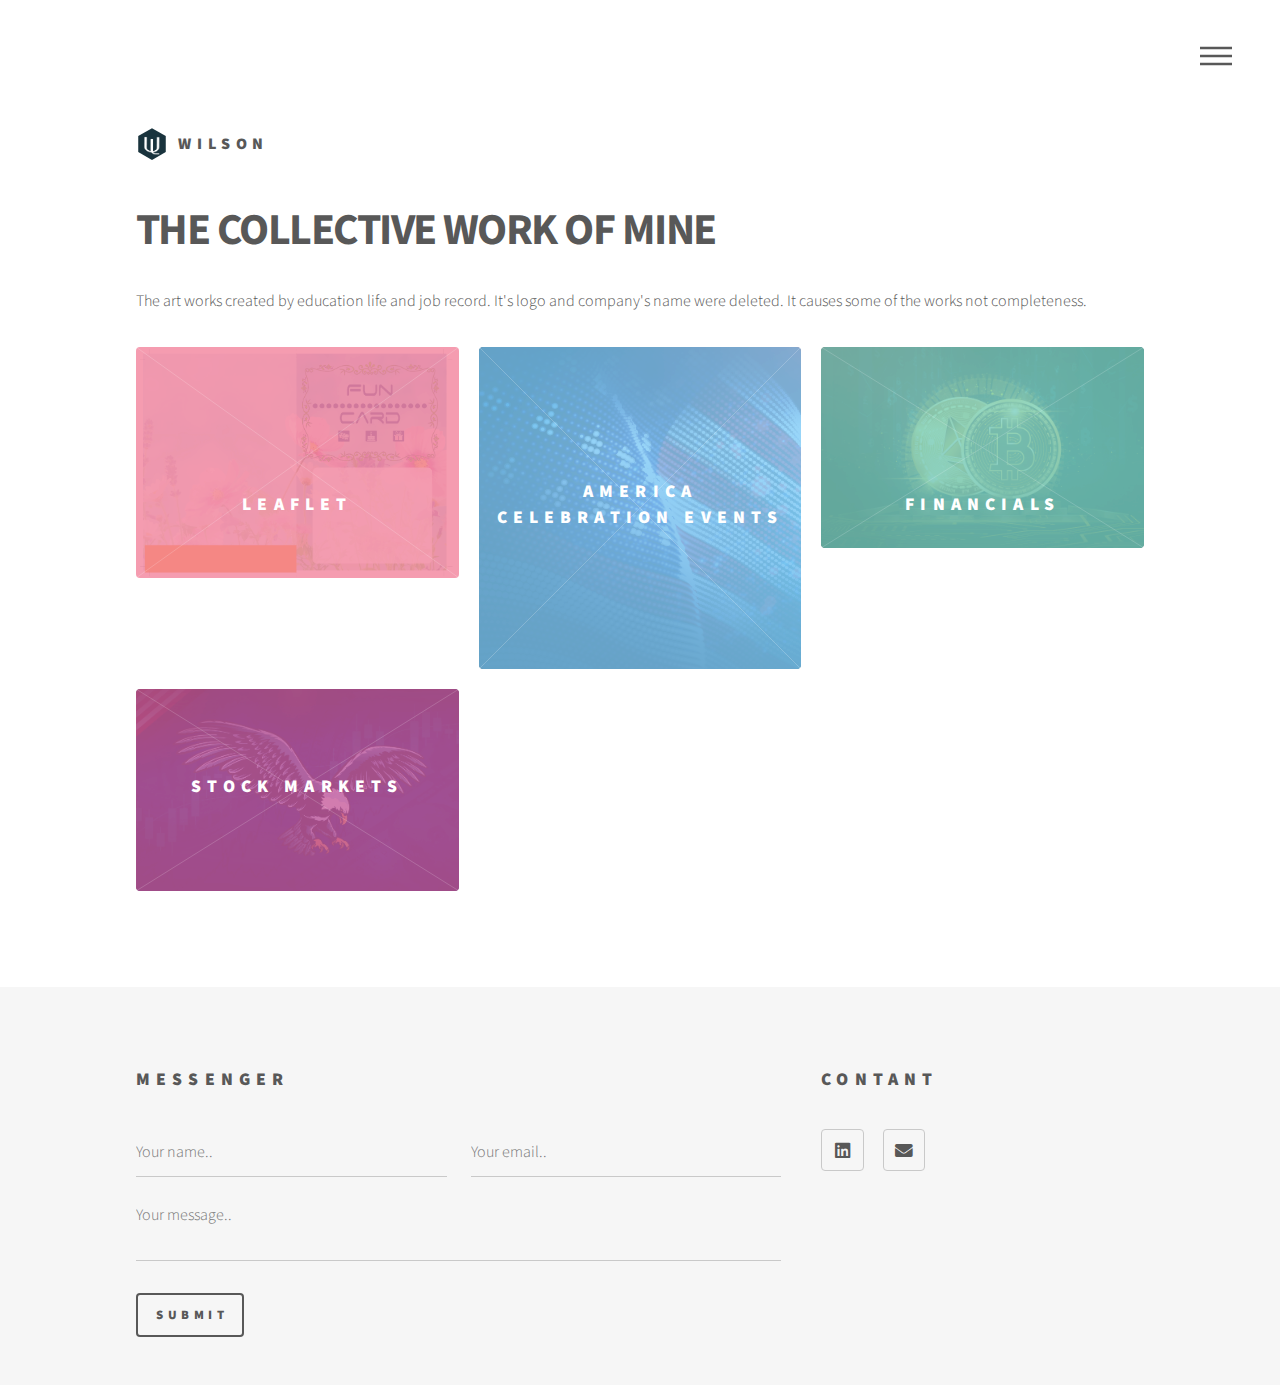
<file: index.html>
<html>
	<head>
		<title>WilsonLAU-Homepage</title>
		<meta charset="utf-8" />
		<meta name="viewport" content="width=device-width, initial-scale=1, user-scalable=no" />
		<link rel="stylesheet" href="assets/css/main.css" />
		<noscript><link rel="stylesheet" href="assets/css/noscript.css" /></noscript>
	</head>
	<body class="is-preload">
		<!-- Wrapper -->
			<div id="wrapper">

				<!-- Header -->
					<header id="header">
						<div class="inner">

							<!-- Logo -->
								<a href="index.html" class="logo">
									<span class="symbol"><img src="images/logo.svg" alt="" /></span><span class="title">WILSON</span>
								</a>

							<!-- Nav -->
								<nav>
									<ul>
										<li><a href="#menu">Menu</a></li>
									</ul>
								</nav>

						</div>
					</header>

				<!-- Menu -->
					<nav id="menu">
						<h2>Menu</h2>
						<ul>
							<li><a href="index.html">Home</a></li>
							<li><a href="Leaflet.html">Leaflet</a></li>
							<li><a href="America Celebration Events.html">America Celebration Events</a></li>
							<li><a href="Financials.html">Financials</a></li>
							<li><a href="Stock Markets.html">Stock Markets</a></li>
						</ul>
					</nav>

				<!-- Main -->
					<div id="main">
						<div class="inner">
							<header>
								<h1>THE COLLECTIVE WORK OF MINE</h1>
								<p>The art works created by education life and job record. It's logo and company's name were deleted. It causes some of the works not completeness.</p>
							</header>
							<section class="tiles">
								<article class="style1">
									<span class="image">
										<img src="images/LEAFLET-01_Ver1.jpg" alt="" />
									</span>
									<a href="Leaflet.html">
										<h2>Leaflet</h2>
										<div class="content">
											<p> </p>
										</div>
									</a>
								</article>
								<article class="style2">
									<span class="image">
										<img src="images/America-Celebration-Events_01.jpg" alt="" />
									</span>
									<a href="America Celebration Events.html">
										<h2>America Celebration Events</h2>
										<div class="content">
											<p></p>
										</div>
									</a>
								</article>
								<article class="style3">
									<span class="image">
										<img src="images/Financials-01.jpg" alt="" />
									</span>
									<a href="Financials.html">
										<h2>Financials</h2>
										<div class="content">
											<p></p>
										</div>
									</a>
								</article>
								<article class="style4">
									<span class="image">
										<img src="images/Stock-Markets_01.jpg" alt="" />
									</span>
									<a href="Stock Markets.html">
										<h2>Stock Markets</h2>
										<div class="content">
											<p></p>
										</div>
									</a>
								</article>
							</section>
						</div>
					</div>

				<!-- Footer -->
					<footer id="footer">
						<div class="inner">
							<section>
								<h2>Messenger</h2>
								<form method="post" action="#">
									<div class="fields">
										<div class="field half">
											<input type="text" id="name" name="name" placeholder="Your name.." />
										</div>
										<div class="field half">
											<input type="email" name="email" id="email" placeholder="Your email.." />
										</div>
										<div class="field">
											<textarea name="message" id="message" placeholder="Your message.."></textarea>
										</div>
									</div>
									<ul class="actions">
										<li>
											<input type="button" onclick="location.href='mailto:wlison1996@yahoo.com.hk';" value="Submit" />
										</li>
									</ul>
								</form>
							</section>
							<section>
								<h2>Contant</h2>
								<ul class="icons">
									<li><a href="https://www.linkedin.com/in/lau-wilson-450110142/" class="icon brands style2 fa-linkedin"><span class="label">Linkedin</span></a></li>
									<li><a href="mailto:wlison1996@yahoo.com.hk" class="icon solid style2 fa-envelope"><span class="label">Email</span></a></li>
								</ul>
							</section>
						</div>
					</footer>

			</div>

		<!-- Scripts -->
			<script src="assets/js/jquery.min.js"></script>
			<script src="assets/js/browser.min.js"></script>
			<script src="assets/js/breakpoints.min.js"></script>
			<script src="assets/js/util.js"></script>
			<script src="assets/js/main.js"></script>

	</body>
</html>
</file>
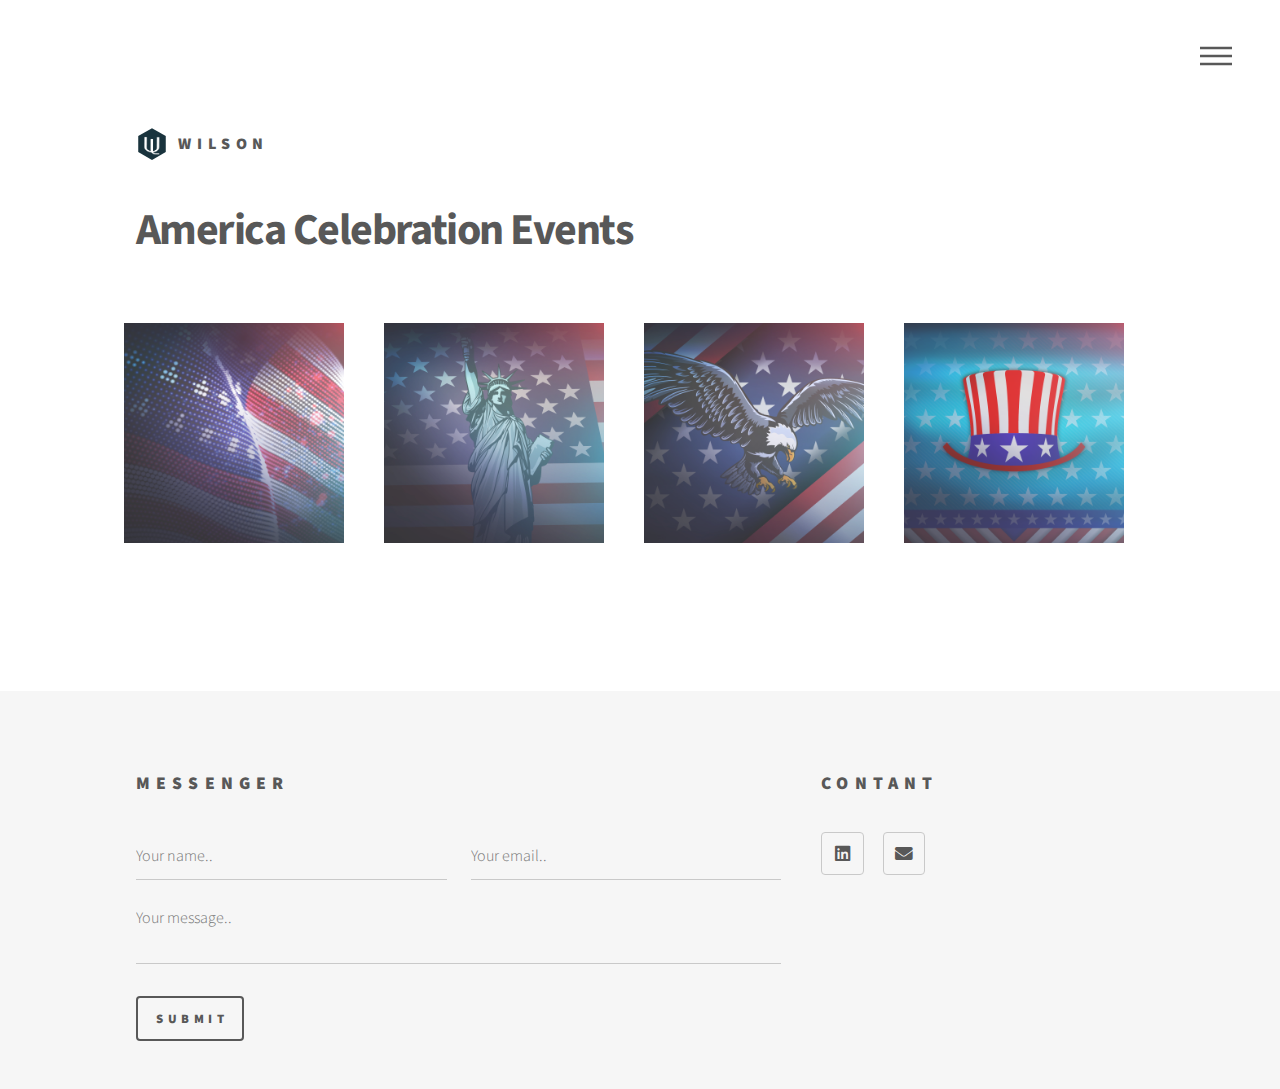
<file: America Celebration Events.html>
<html>
		<head>
			<title>Wilson-America%20Celebration%20Events</title>
			<meta charset="utf-8" />
			<meta name="viewport" content="width=device-width, initial-scale=1, user-scalable=no" />
			<link rel="stylesheet" href="assets/css/main.css" />
			<noscript><link rel="stylesheet" href="assets/css/noscript.css" /></noscript>
		</head>
		<body class="is-preload">
			<!-- Wrapper -->
				<div id="wrapper">

					<!-- Header -->
						<header id="header">
							<div class="inner">

								<!-- Logo -->
									<a href="index.html" class="logo">
										<span class="symbol"><img src="images/logo.svg" alt="" /></span><span class="title">WILSON</span>
									</a>

								<!-- Nav -->
									<nav>
										<ul>
											<li><a href="#menu">Menu</a></li>
										</ul>
									</nav>

							</div>
						</header>

					<!-- Menu -->
						<nav id="menu">
							<h2>Menu</h2>
							<ul>
								<li><a href="index.html">Home</a></li>
								<li><a href="Leaflet.html">Leaflet</a></li>
								<li><a href="America Celebration Events.html">America Celebration Events</a></li>
								<li><a href="Financials.html">Financials</a></li>
								<li><a href="Stock Markets.html">Stock Markets</a></li>
							</ul>
						</nav>

					<!-- Main -->					
					<div id="main">
						</section>
							<style>	

							img {
								width:100%;
								height: auto;
							}
							     /* The grid: Four equal columns that floats next to each other */
								 .column {
									float: middle;
									width: 25%;
									padding: 8px;
									text-align: center
								  }
								  
								  /* Style the images inside the grid */
								  .column img {
									opacity: 0.8;
									cursor: pointer;
								  }
								  
								  .column img:hover {
									opacity: 1;
								  }
								  
								  /* Clear floats after the columns */
								  .row:after {
									content: "";
									display: table;
									clear: both;
								  }
								  
								  /* The expanding image container (positioning is needed to position the close button and the text) */
								  .container {
									position: relative;
									display: none;
									text-align: center;
								  }
								  
								  /* Expanding image text */
								  #imgtext {
									position: absolute;
									bottom: 15px;
									left: 15px;
									color: white;
									font-size: 20px;
								  }
								  
								  /* Closable button inside the image */
								  .closebtn {
									position: absolute;
									top: 10px;
									right: 15px;
									color: white;
									font-size: 35px;
									cursor: pointer;
								  }	
								
								/* Responsive layout - makes the two columns stack on top of each other instead of next to each other */

								@media screen and (max-width: 1280px) { 
								.column {
									display: inline-flex;
									flex: auto;
									width:25%;
									padding:20px;
								 }
								}

								@media screen and (max-width: 880px) { 
								.column {
									flex: 50%;
									width:20%;
									padding: 12.5px;
								 }
								}

								</style>

							<div class="inner">
								<h1>America Celebration Events</h1>
								<div class="row">
									<div class="column">
									  <img src="images/America-Celebration-Events_01.jpg" alt="" onclick="myFunction(this);">
									</div>
									<div class="column">
									  <img src="images/America-Celebration-Events_02.jpg" alt="" onclick="myFunction(this);">
									</div>
									<div class="column">
									  <img src="images/America-Celebration-Events_03.jpg" alt="" onclick="myFunction(this);">
									</div>
									<div class="column">
									  <img src="images/America-Celebration-Events_04.png" alt="" onclick="myFunction(this);">
									</div>
									<p style="line-height: 8em"></p>
								 </div>

								 <div class="container">
								   <span onclick="this.parentElement.style.display='none'" class="closebtn">&times;</span>
								   <img id="expandedImg" style="width:100%;max-width:800px">
								   <div id="imgtext"></div>
								 </div>
								 
								  
								  <!-- The expanding image container -->
								  <div class="container">
									<!-- Close the image -->
									<span onclick="this.parentElement.style.display='none'" class="closebtn">&times;</span>
								  
									<!-- Expanded image -->
									<img id="expandedImg" style="width:100%">
								  
									<!-- Image text -->
									<div id="imgtext"></div>
								</div>
							</div>

							<script>
							function myFunction(imgs) {
							  var expandImg = document.getElementById("expandedImg");
							  var imgText = document.getElementById("imgtext");
							  expandImg.src = imgs.src;
							  imgText.innerHTML = imgs.alt;
							  expandImg.parentElement.style.display = "block";
							}
							</script>
							
						</section>
					</div>				

					<!-- Footer -->
					<footer id="footer">
						<div class="inner">
							<section>
								<h2>Messenger</h2>
								<form method="post" action="#">
									<div class="fields">
										<div class="field half">
											<input type="text" id="name" name="name" placeholder="Your name.." />
										</div>
										<div class="field half">
											<input type="email" name="email" id="email" placeholder="Your email.." />
										</div>
										<div class="field">
											<textarea name="message" id="message" placeholder="Your message.."></textarea>
										</div>
									</div>
									<ul class="actions">
										<li>
											<input type="button" onclick="location.href='mailto:wlison1996@yahoo.com.hk';" value="Submit" />
										</li>
									</ul>
								</form>
							</section>
							<section>
								<h2>Contant</h2>
								<ul class="icons">
									<li><a href="https://www.linkedin.com/in/lau-wilson-450110142/" class="icon brands style2 fa-linkedin"><span class="label">Linkedin</span></a></li>
									<li><a href="mailto:wlison1996@yahoo.com.hk" class="icon solid style2 fa-envelope"><span class="label">Email</span></a></li>
								</ul>
							</section>
						</div>
					</footer>
				</div>

			<!-- Scripts -->
				<script src="assets/js/jquery.min.js"></script>
				<script src="assets/js/browser.min.js"></script>
				<script src="assets/js/breakpoints.min.js"></script>
				<script src="assets/js/util.js"></script>
				<script src="assets/js/main.js"></script>
				

		</body>
	</html>
</file>
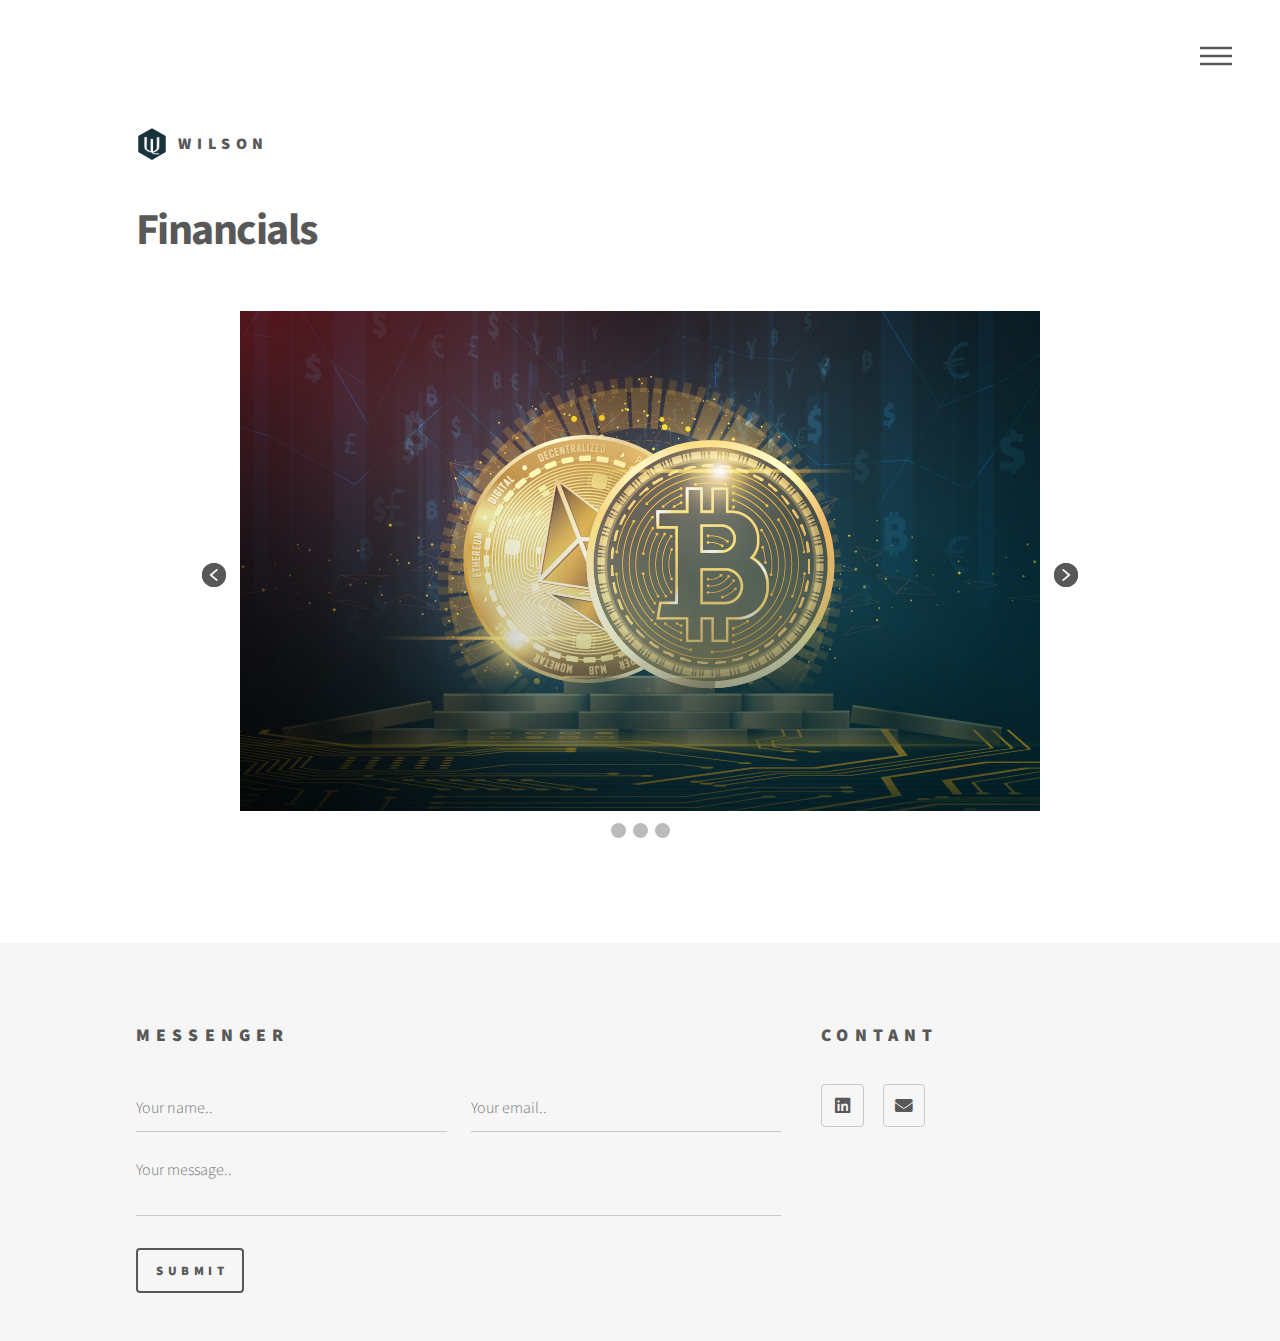
<file: Financials.html>
<html>
			<head>
				<title>Wilson-Financials</title>
				<meta charset="utf-8" />
				<meta name="viewport" content="width=device-width, initial-scale=1, user-scalable=no" />
				<link rel="stylesheet" href="assets/css/main.css" />
				<noscript><link rel="stylesheet" href="assets/css/noscript.css" /></noscript>
			</head>
			<body class="is-preload">
				<!-- Wrapper -->
					<div id="wrapper">

						<!-- Header -->
							<header id="header">
								<div class="inner">

									<!-- Logo -->
										<a href="index.html" class="logo">
											<span class="symbol"><img src="images/logo.svg" alt="" /></span><span class="title">WILSON</span>
										</a>

									<!-- Nav -->
										<nav>
											<ul>
												<li><a href="#menu">Menu</a></li>
											</ul>
										</nav>

								</div>
							</header>

						<!-- Menu -->
							<nav id="menu">
								<h2>Menu</h2>
								<ul>
									<li><a href="index.html">Home</a></li>
									<li><a href="Leaflet.html">Leaflet</a></li>
									<li><a href="America Celebration Events.html">America Celebration Events</a></li>
									<li><a href="Financials.html">Financials</a></li>
									<li><a href="Stock Markets.html">Stock Markets</a></li>
								</ul>
							</nav>

						<!-- Main -->					
						<div id="main">
							</section>
								<style>
									.slider-bg{
										width: 100%;
									}

									.left-arrow{
										position: absolute;
										top: 50%;
										left: 0;
										transform: translateX(-125%) translateY(-50%) rotate(-90deg);
									}
									.right-arrow{
										position: absolute;
										top: 50%;
										right: 0;
										transform: translateX(125%) translateY(-50%) rotate(90deg);
									}
									.arrow{
										background-color: #585858;
										border: none;
										border-radius: 50%;
										padding: revert;
										max-width: 24px;
										max-height: 24px;
										position: relative;
										justify-content: center;
										align-items: center;
										transition: 0.6s ease;
										z-index: 1;
									}
									.arrow:hover{
										background-color: #f2849e;
									}

									.slider{
										display: flex;
										justify-content: center;
										align-items: center;
									}

									.slideshow-container{
										position: relative;
									}
									
									.slider-box {
										display: none;
										overflow: hidden;
										margin: 0.5em;
										text-align: center;
										justify-content: center;
										align-items: center;
										transition: 0.6s ease;
										animation-duration: 1.5s;
									}
									.box_image {
										display: flex;
										justify-content: center; 
										align-items: center;
									}

									.dot {
									cursor: pointer;
									height: 15px;
									width: 15px;
									margin: 0 2px;
									background-color: #bbb;
									border-radius: 50%;
									display: inline-block;
									position: relative;
									transition: background-color 0.6s ease;
									}
									.active, .dot:hover {
									background-color: #717171;
									}

									.fade {
									animation-name: fade;
									animation-duration: 1.5s;
									}

									@keyframes fade {
									from {opacity: .4}
									to {opacity: 1}
									}

									@media screen and (max-width: 1000px) {

										.slider{
											max-width: 75%;
											margin: auto;											
										}
									}
								</style>

								<script>
								let slideIndex = 1;
								showSlides(slideIndex);

								// Next/previous controls
								function plusSlides(n) {
								showSlides(slideIndex += n);
								}

								// Thumbnail image controls
								function currentSlide(n) {
								showSlides(slideIndex = n);
								}

								function showSlides(n) {
								let i;
								let slides = document.getElementsByClassName("slider-box");
								let dots = document.getElementsByClassName("dot");
								if (n > slides.length) {slideIndex = 1}
								if (n < 1) {slideIndex = slides.length}
								for (i = 0; i < slides.length; i++) {
									slides[i].style.display = "none";
								}
								for (i = 0; i < dots.length; i++) {
									dots[i].className = dots[i].className.replace(" active", "");
								}
								slides[slideIndex-1].style.display = "block";
								dots[slideIndex-1].className += " active";
								}
								</script>

								<div class="inner">
									<h1>Financials</h1>
									<div class="row">
										<div class="slider-bg">
											<div class="slider">
												<div class="slideshow-container">
													<div class="left-arrow">
														<button class="arrow">
															<img src="images/arrow-angle-white.svg" onclick="plusSlides(-1)">
														</button>
													</div>
													<div class="slider-box fade" style="display:block">
														<div calss="box_image">
															<img src="images/Financials-01.jpg">
														</div>
													</div>
													<div class="slider-box fade">
														<div calss="box_image">
															<img src="images/Financials-02.jpg">
														</div>
													</div>
													<div class="slider-box fade">
														<div calss="box_image">
															<img src="images/Financials-03.jpg">
														</div>
													</div>
													<div class="right-arrow">
														<button class="arrow">
															<img src="images/arrow-angle-white.svg" onclick="plusSlides(+1)">
														</button>
													</div>

													<div style="text-align:center">
														<span class="dot" onclick="currentSlide(1)"></span>
														<span class="dot" onclick="currentSlide(2)"></span>
														<span class="dot" onclick="currentSlide(3)"></span>
													</div>
													
													<div id="fullpage" onclick="this.style.display='none';"></div>
												</div>
											</div>
										</div>
									</div>
								</div>
							</section>
						</div>				

						<!-- Footer -->
						<footer id="footer">
							<div class="inner">
								<section>
									<h2>Messenger</h2>
									<form method="post" action="#">
										<div class="fields">
											<div class="field half">
												<input type="text" id="name" name="name" placeholder="Your name.." />
											</div>
											<div class="field half">
												<input type="email" name="email" id="email" placeholder="Your email.." />
											</div>
											<div class="field">
												<textarea name="message" id="message" placeholder="Your message.."></textarea>
											</div>
										</div>
										<ul class="actions">
											<li>
												<input type="button" onclick="location.href='mailto:wlison1996@yahoo.com.hk';" value="Submit" />
											</li>
										</ul>
									</form>
								</section>
								<section>
									<h2>Contant</h2>
									<ul class="icons">
										<li><a href="https://www.linkedin.com/in/lau-wilson-450110142/" class="icon brands style2 fa-linkedin"><span class="label">Linkedin</span></a></li>
										<li><a href="mailto:wlison1996@yahoo.com.hk" class="icon solid style2 fa-envelope"><span class="label">Email</span></a></li>
									</ul>
								</section>
							</div>
						</footer>
					</div>

				<!-- Scripts -->
					<script src="assets/js/jquery.min.js"></script>
					<script src="assets/js/browser.min.js"></script>
					<script src="assets/js/breakpoints.min.js"></script>
					<script src="assets/js/util.js"></script>
					<script src="assets/js/main.js"></script>		

			</body>
		</html>
</file>
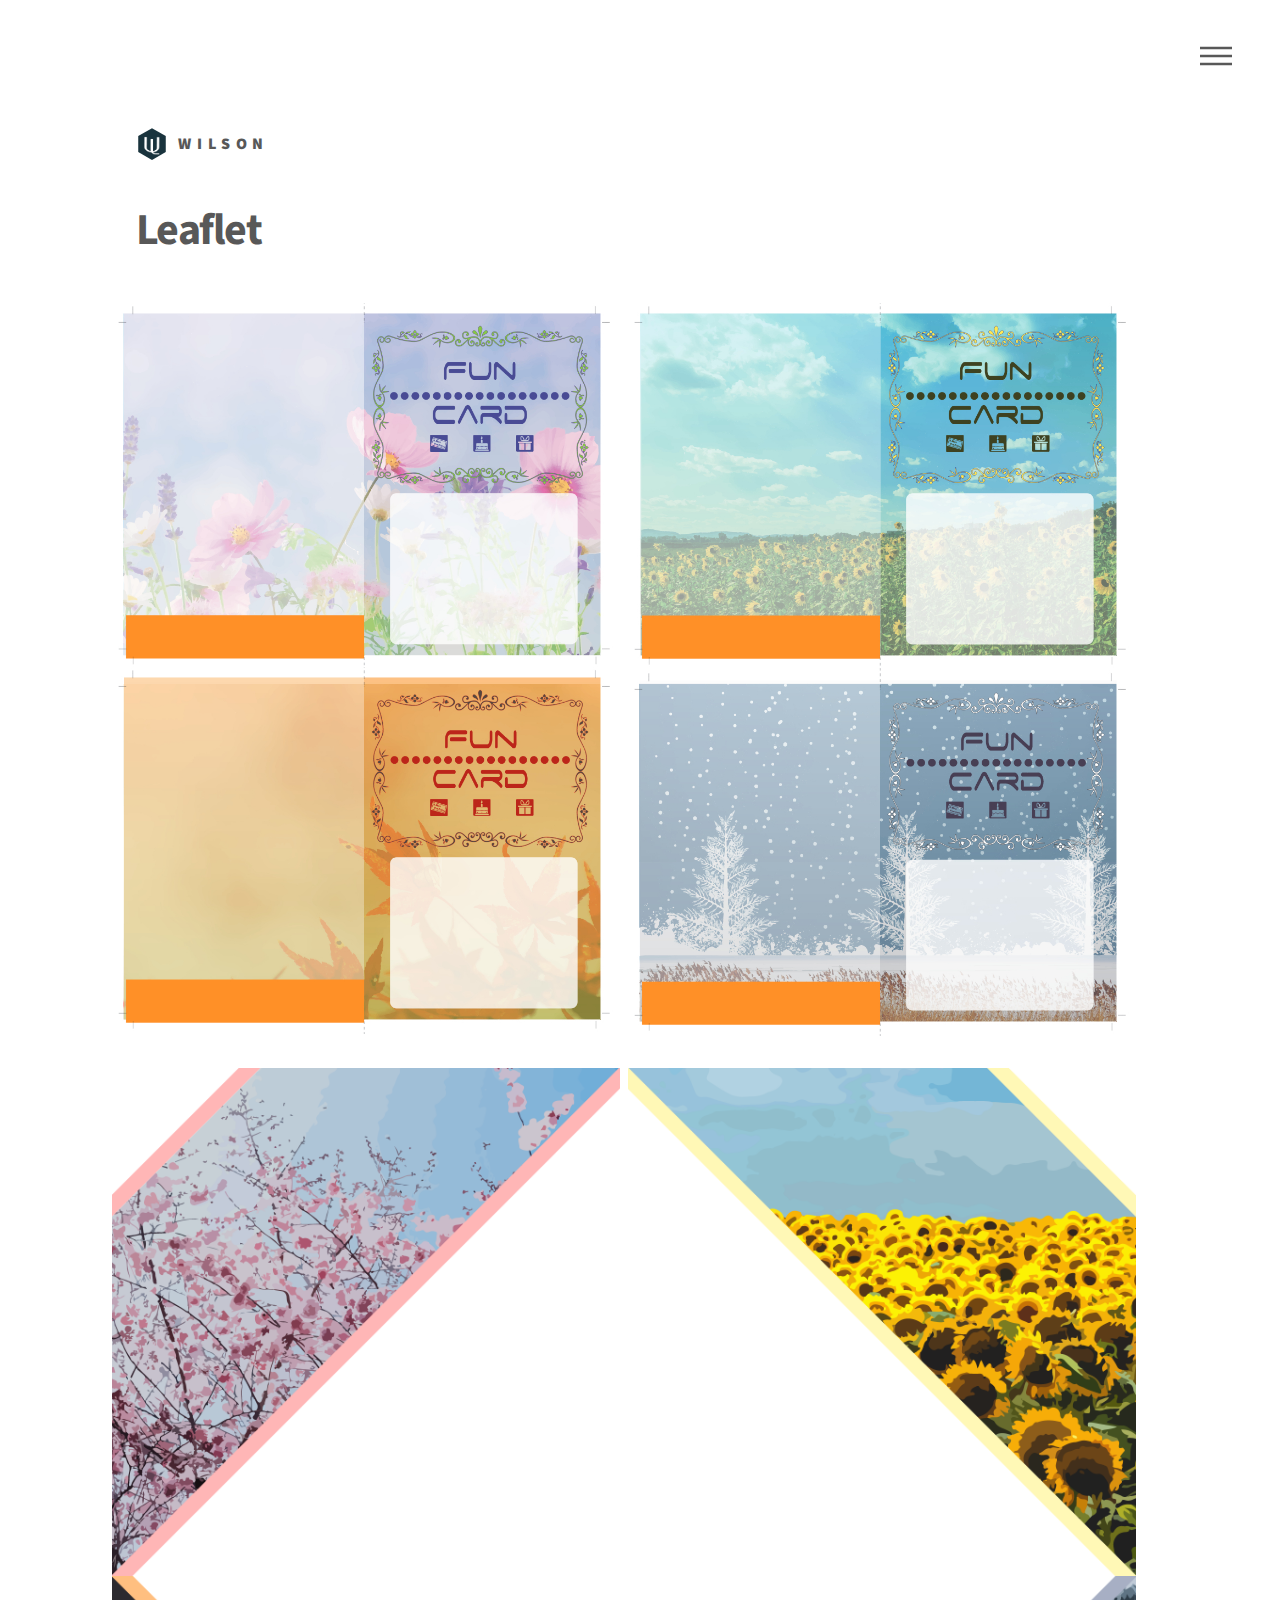
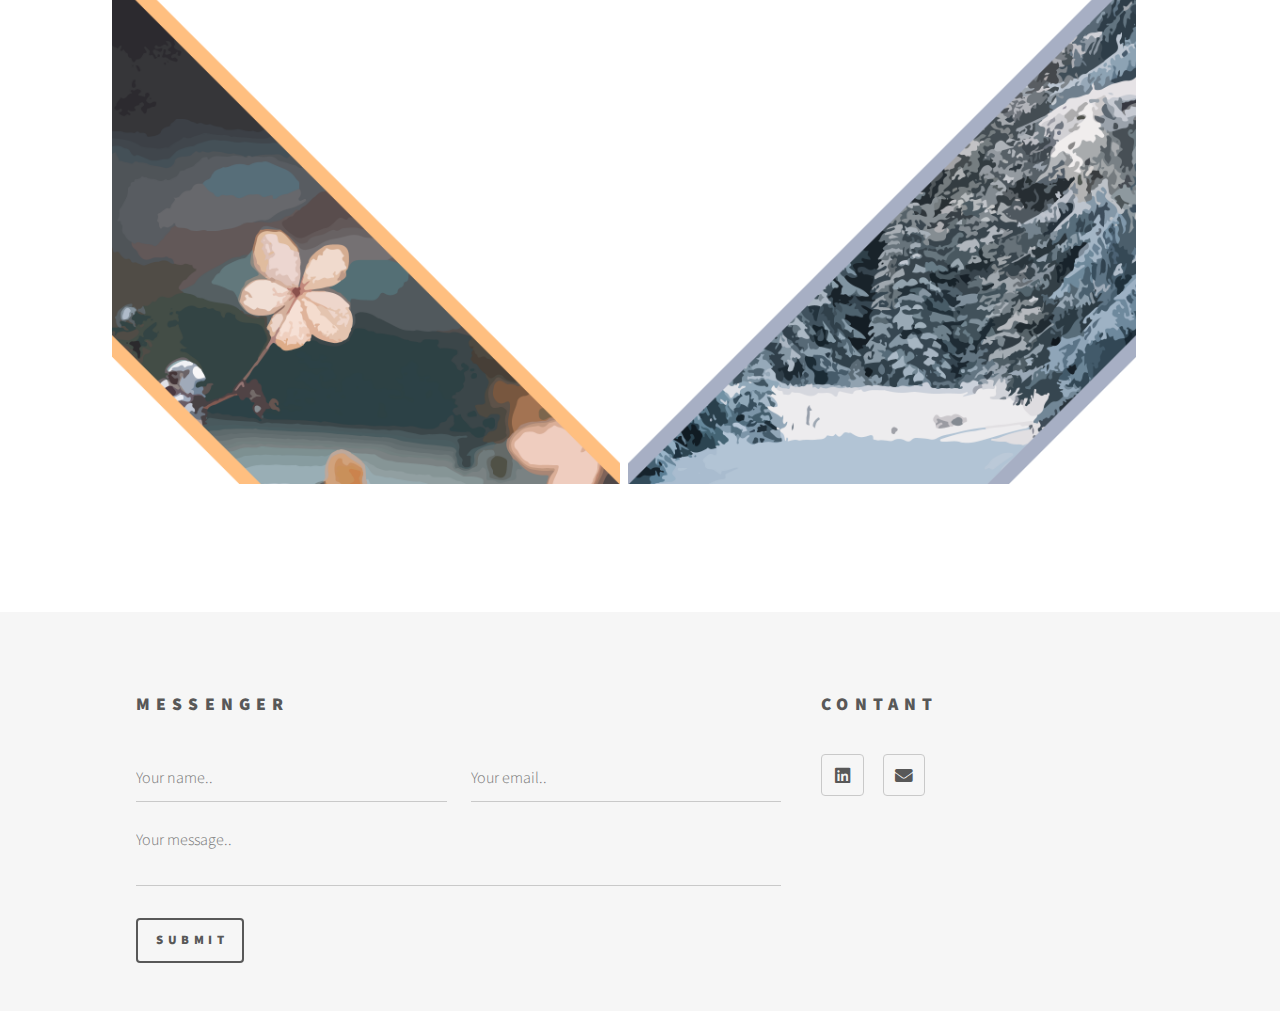
<file: Leaflet.html>
<html>
		<head>
			<title>Wilson-Leaflet</title>
			<meta charset="utf-8" />
			<meta name="viewport" content="width=device-width, initial-scale=1, user-scalable=no" />
			<link rel="stylesheet" href="assets/css/main.css" />
			<noscript><link rel="stylesheet" href="assets/css/noscript.css" /></noscript>
		</head>
		<body class="is-preload">
			<!-- Wrapper -->
				<div id="wrapper">

					<!-- Header -->
						<header id="header">
							<div class="inner">

								<!-- Logo -->
									<a href="index.html" class="logo">
										<span class="symbol"><img src="images/logo.svg" alt="" /></span><span class="title">WILSON</span>
									</a>

								<!-- Nav -->
									 <nav>
										<ul>
											<li><a href="#menu">Menu</a></li>
										</ul>
									</nav>

							</div>
						</header>

					<!-- Menu -->
						<nav id="menu">
							<h2>Menu</h2>
							<ul>
								<li><a href="index.html">Home</a></li>
								<li><a href="Leaflet.html">Leaflet</a></li>
								<li><a href="America Celebration Events.html">America Celebration Events</a></li>
								<li><a href="Financials.html">Financials</a></li>
								<li><a href="Stock Markets.html">Stock Markets</a></li>
							</ul>
						</nav>

					<!-- Main -->					
					<div id="main">
						</section>
							<style>
								.row {
								  display: -ms-flexbox; /* IE 10 */
								  display: flex;
								  -ms-flex-wrap: wrap; /* IE 10 */
								  flex-wrap: wrap;
								  padding: 0 4px;
								  text-align: center
								}
								
								/* Create two equal columns that sits next to each other */
								.column {
								  -ms-flex: 50%; /* IE 10 */
								  flex: 50%;
								  padding: 0 4px;
								  text-align: center
								}
								.column img {
									vertical-align: middle;
								}

								/* Responsive layout - makes the two columns stack on top of each other instead of next to each other */
								
								 @media screen and (max-width: 800px) { 
								.column {
									-ms-flex: 100%;
									flex: 100%;
									max-width: 100%;
									padding:10px;
								 }
								}

								
							</style>
							<div class="inner">
								<h1>Leaflet</h1>
								<div class="row">
									<div class="column">
									<img src="images/LEAFLET-01_Ver1.jpg" style="width:100%;max-width:800px">
									<img src="images/LEAFLET-01_Ver3.jpg" style="width:100%;max-width:800px">
									</div>
									<div class="column">
									<img src="images/LEAFLET-01_Ver2.jpg" style="width:100%;max-width:800px">
									<img src="images/LEAFLET-01_Ver4.jpg" style="width:100%;max-width:800px">
									<p style="line-height: 2em"></p>
									</div>
								</div>
								
								<div class="row">
									<div class="column">
									<img src="images/LEAFLET-02_Ver1.png" style="width:100%;max-width:525px" >
									<img src="images/LEAFLET-02_Ver3.png" style="width:100%;max-width:525px" >
									</div>
									<div class="column">
									<img src="images/LEAFLET-02_Ver2.png" style="width:100%;max-width:525px">
									<img src="images/LEAFLET-02_Ver4.png" style="width:100%;max-width:525px">
									<p style="line-height: 8em"></p>
									</div>
								</div>
							</div>
						</section>
					</div>				

					<!-- Footer -->
					<footer id="footer">
						<div class="inner">
							<section>
								<h2>Messenger</h2>
								<form method="post" action="#">
									<div class="fields">
										<div class="field half">
											<input type="text" id="name" name="name" placeholder="Your name.." />
										</div>
										<div class="field half">
											<input type="email" name="email" id="email" placeholder="Your email.." />
										</div>
										<div class="field">
											<textarea name="message" id="message" placeholder="Your message.."></textarea>
										</div>
									</div>
									<ul class="actions">
										<li>
											<input type="button" onclick="location.href='mailto:wlison1996@yahoo.com.hk';" value="Submit" />
										</li>
									</ul>
								</form>
							</section>
							<section>
								<h2>Contant</h2>
								<ul class="icons">
									<li><a href="https://www.linkedin.com/in/lau-wilson-450110142/" class="icon brands style2 fa-linkedin"><span class="label">Linkedin</span></a></li>
									<li><a href="mailto:wlison1996@yahoo.com.hk" class="icon solid style2 fa-envelope"><span class="label">Email</span></a></li>
								</ul>
							</section>
						</div>
					</footer>
				</div>

			<!-- Scripts -->
				<script src="assets/js/jquery.min.js"></script>
				<script src="assets/js/browser.min.js"></script>
				<script src="assets/js/breakpoints.min.js"></script>
				<script src="assets/js/util.js"></script>
				<script src="assets/js/main.js"></script>

		</body>
	</html>
</file>
<file: assets/css/noscript.css>
/*
	Phantom by HTML5 UP
	html5up.net | @ajlkn
	Free for personal and commercial use under the CCA 3.0 license (html5up.net/license)
*/

/* Tiles */

	body.is-preload .tiles article {
		-moz-transform: none;
		-webkit-transform: none;
		-ms-transform: none;
		transform: none;
		opacity: 1;
	}
</file>
<file: assets/css/main.css>
@import url(fontawesome-all.min.css);
@import url("https://fonts.googleapis.com/css?family=Source+Sans+Pro:300,700,900");

/*
	Phantom by HTML5 UP
	html5up.net | @ajlkn
	Free for personal and commercial use under the CCA 3.0 license (html5up.net/license)
*/

html, body, div, span, applet, object,
iframe, h1, h2, h3, h4, h5, h6, p, blockquote,
pre, a, abbr, acronym, address, big, cite,
code, del, dfn, em, img, ins, kbd, q, s, samp,
small, strike, strong, sub, sup, tt, var, b,
u, i, center, dl, dt, dd, ol, ul, li, fieldset,
form, label, legend, table, caption, tbody,
tfoot, thead, tr, th, td, article, aside,
canvas, details, embed, figure, figcaption,
footer, header, hgroup, menu, nav, output, ruby,
section, summary, time, mark, audio, video {
	margin: 0;
	padding: 0;
	border: 0;
	font-size: 100%;
	font: inherit;
	vertical-align: baseline;}

img {
  max-width: 100%;
  height: auto;
}

article, aside, details, figcaption, figure,
footer, header, hgroup, menu, nav, section {
	display: block;}

body {
	line-height: 1;
}

ol, ul {
	list-style: none;
}

blockquote, q {
	quotes: none;
}

	blockquote:before, blockquote:after, q:before, q:after {
		content: '';
		content: none;
	}

table {
	border-collapse: collapse;
	border-spacing: 0;
}

body {
	-webkit-text-size-adjust: none;
}

mark {
	background-color: transparent;
	color: inherit;
}

input::-moz-focus-inner {
	border: 0;
	padding: 0;
}

input, select, textarea {
	-moz-appearance: none;
	-webkit-appearance: none;
	-ms-appearance: none;
	appearance: none;
}

/* Basic */

	@-ms-viewport {
		width: device-width;
	}

	body {
		-ms-overflow-style: scrollbar;
	}

	@media screen and (max-width: 480px) {

		html, body {
			min-width: 320px;
		}

	}

	html {
		box-sizing: border-box;
	}

	*, *:before, *:after {
		box-sizing: inherit;
	}

	body {
		background: #ffffff;
	}

		body.is-preload *, body.is-preload *:before, body.is-preload *:after {
			-moz-animation: none !important;
			-webkit-animation: none !important;
			-ms-animation: none !important;
			animation: none !important;
			-moz-transition: none !important;
			-webkit-transition: none !important;
			-ms-transition: none !important;
			transition: none !important;
		}

/* Type */

	body, input, select, textarea {
		color: #585858;
		font-family: "Source Sans Pro", Helvetica, sans-serif;
		font-size: 16pt;
		font-weight: 300;
		line-height: 1.75;
	}

		@media screen and (max-width: 1680px) {

			body, input, select, textarea {
				font-size: 14pt;
			}

		}

		@media screen and (max-width: 1280px) {

			body, input, select, textarea {
				font-size: 12pt;
			}

		}

	a {
		-moz-transition: border-bottom-color 0.2s ease, color 0.2s ease;
		-webkit-transition: border-bottom-color 0.2s ease, color 0.2s ease;
		-ms-transition: border-bottom-color 0.2s ease, color 0.2s ease;
		transition: border-bottom-color 0.2s ease, color 0.2s ease;
		text-decoration: none;
		color: #585858;
		border-bottom: dotted 1px rgba(88, 88, 88, 0.5);
	}

		a:hover {
			border-bottom-color: transparent;
			color: #f2849e !important;
		}

	strong, b {
		font-weight: 900;
	}

	em, i {
		font-style: italic;
	}

	p {
		margin: 0 0 2em 0;
	}

	h1 {
		font-size: 2.75em;
		font-weight: 700;
		line-height: 1.3;
		margin: 0 0 1em 0;
		letter-spacing: -0.035em;
	}

		h1 a {
			color: inherit;
		}

		@media screen and (max-width: 736px) {

			h1 {
				font-size: 2em;
				margin: 0 0 1em 0;
			}

		}

		@media screen and (max-width: 360px) {

			h1 {
				font-size: 1.75em;
			}

		}

	h2, h3, h4, h5, h6 {
		font-weight: 900;
		line-height: 1.5;
		margin: 0 0 2em 0;
		text-transform: uppercase;
		letter-spacing: 0.35em;
	}

		h2 a, h3 a, h4 a, h5 a, h6 a {
			color: inherit;
		}

	h2 {
		font-size: 1.1em;
	}

	h3 {
		font-size: 1em;
	}

	h4 {
		font-size: 0.8em;
	}

	h5 {
		font-size: 0.8em;
	}

	h6 {
		font-size: 0.8em;
	}

	@media screen and (max-width: 980px) {

		h1 br, h2 br, h3 br, h4 br, h5 br, h6 br {
			display: none;
		}

	}

	@media screen and (max-width: 736px) {

		h2 {
			font-size: 1em;
		}

		h3 {
			font-size: 0.8em;
		}

	}

	sub {
		font-size: 0.8em;
		position: relative;
		top: 0.5em;
	}

	sup {
		font-size: 0.8em;
		position: relative;
		top: -0.5em;
	}

	blockquote {
		border-left: solid 4px #c9c9c9;
		font-style: italic;
		margin: 0 0 2em 0;
		padding: 0.5em 0 0.5em 2em;
	}

	code {
		background: rgba(144, 144, 144, 0.075);
		border-radius: 4px;
		border: solid 1px #c9c9c9;
		font-family: "Courier New", monospace;
		font-size: 0.9em;
		margin: 0 0.25em;
		padding: 0.25em 0.65em;
	}

	pre {
		-webkit-overflow-scrolling: touch;
		font-family: "Courier New", monospace;
		font-size: 0.9em;
		margin: 0 0 2em 0;
	}

		pre code {
			display: block;
			line-height: 1.75;
			padding: 1em 1.5em;
			overflow-x: auto;
		}

	hr {
		border: 0;
		border-bottom: solid 1px #c9c9c9;
		margin: 2em 0;
	}

		hr.major {
			margin: 3em 0;
		}

	.align-left {
		text-align: left;
	}

	.align-center {
		text-align: center;
	}

	.align-right {
		text-align: right;
	}

/* Row */

	.row {
		display: flex;
		flex-wrap: wrap;
		box-sizing: border-box;
		align-items: stretch;
	}

		.row > * {
			box-sizing: border-box;
		}

		.row.gtr-uniform > * > :last-child {
			margin-bottom: 0;
		}

		.row.aln-left {
			justify-content: flex-start;
		}

		.row.aln-center {
			justify-content: center;
		}

		.row.aln-right {
			justify-content: flex-end;
		}

		.row.aln-top {
			align-items: flex-start;
		}

		.row.aln-middle {
			align-items: center;
		}

		.row.aln-bottom {
			align-items: flex-end;
		}

		.row > .imp {
			order: -1;
		}

		.row > .col-1 {
			width: 8.33333%;
		}

		.row > .off-1 {
			margin-left: 8.33333%;
		}

		.row > .col-2 {
			width: 16.66667%;
		}

		.row > .off-2 {
			margin-left: 16.66667%;
		}

		.row > .col-3 {
			width: 25%;
		}

		.row > .off-3 {
			margin-left: 25%;
		}

		.row > .col-4 {
			width: 33.33333%;
		}

		.row > .off-4 {
			margin-left: 33.33333%;
		}

		.row > .col-5 {
			width: 41.66667%;
		}

		.row > .off-5 {
			margin-left: 41.66667%;
		}

		.row > .col-6 {
			width: 50%;
		}

		.row > .off-6 {
			margin-left: 50%;
		}

		.row > .col-7 {
			width: 58.33333%;
		}

		.row > .off-7 {
			margin-left: 58.33333%;
		}

		.row > .col-8 {
			width: 66.66667%;
		}

		.row > .off-8 {
			margin-left: 66.66667%;
		}

		.row > .col-9 {
			width: 75%;
		}

		.row > .off-9 {
			margin-left: 75%;
		}

		.row > .col-10 {
			width: 83.33333%;
		}

		.row > .off-10 {
			margin-left: 83.33333%;
		}

		.row > .col-11 {
			width: 91.66667%;
		}

		.row > .off-11 {
			margin-left: 91.66667%;
		}

		.row > .col-12 {
			width: 100%;
		}

		.row > .off-12 {
			margin-left: 100%;
		}

		.row.gtr-0 {
			margin-top: 0;
			margin-left: 0em;
		}

			.row.gtr-0 > * {
				padding: 0 0 0 0em;
			}

			.row.gtr-0.gtr-uniform {
				margin-top: 0em;
			}

				.row.gtr-0.gtr-uniform > * {
					padding-top: 0em;
				}

		.row.gtr-25 {
			margin-top: 0;
			margin-left: -0.5em;
		}

			.row.gtr-25 > * {
				padding: 0 0 0 0.5em;
			}

			.row.gtr-25.gtr-uniform {
				margin-top: -0.5em;
			}

				.row.gtr-25.gtr-uniform > * {
					padding-top: 0.5em;
				}

		.row.gtr-50 {
			margin-top: 0;
			margin-left: -1em;
		}

			.row.gtr-50 > * {
				padding: 0 0 0 1em;
			}

			.row.gtr-50.gtr-uniform {
				margin-top: -1em;
			}

				.row.gtr-50.gtr-uniform > * {
					padding-top: 1em;
				}

		.row {
			margin-top: 0;
			margin-left: -2em;
		}

			.row > * {
				padding: 0 0 0 2em;
			}

			.row.gtr-uniform {
				margin-top: -2em;
			}

				.row.gtr-uniform > * {
					padding-top: 2em;
				}

		.row.gtr-150 {
			margin-top: 0;
			margin-left: -3em;
		}

			.row.gtr-150 > * {
				padding: 0 0 0 3em;
			}

			.row.gtr-150.gtr-uniform {
				margin-top: -3em;
			}

				.row.gtr-150.gtr-uniform > * {
					padding-top: 3em;
				}

		.row.gtr-200 {
			margin-top: 0;
			margin-left: -4em;
		}

			.row.gtr-200 > * {
				padding: 0 0 0 4em;
			}

			.row.gtr-200.gtr-uniform {
				margin-top: -4em;
			}

				.row.gtr-200.gtr-uniform > * {
					padding-top: 4em;
				}

		@media screen and (max-width: 1680px) {

			.row {
				display: flex;
				flex-wrap: wrap;
				box-sizing: border-box;
				align-items: stretch;
			}

				.row > * {
					box-sizing: border-box;
				}

				.row.gtr-uniform > * > :last-child {
					margin-bottom: 0;
				}

				.row.aln-left {
					justify-content: flex-start;
				}

				.row.aln-center {
					justify-content: center;
				}

				.row.aln-right {
					justify-content: flex-end;
				}

				.row.aln-top {
					align-items: flex-start;
				}

				.row.aln-middle {
					align-items: center;
				}

				.row.aln-bottom {
					align-items: flex-end;
				}

				.row > .imp-xlarge {
					order: -1;
				}

				.row > .col-1-xlarge {
					width: 8.33333%;
				}

				.row > .off-1-xlarge {
					margin-left: 8.33333%;
				}

				.row > .col-2-xlarge {
					width: 16.66667%;
				}

				.row > .off-2-xlarge {
					margin-left: 16.66667%;
				}

				.row > .col-3-xlarge {
					width: 25%;
				}

				.row > .off-3-xlarge {
					margin-left: 25%;
				}

				.row > .col-4-xlarge {
					width: 33.33333%;
				}

				.row > .off-4-xlarge {
					margin-left: 33.33333%;
				}

				.row > .col-5-xlarge {
					width: 41.66667%;
				}

				.row > .off-5-xlarge {
					margin-left: 41.66667%;
				}

				.row > .col-6-xlarge {
					width: 50%;
				}

				.row > .off-6-xlarge {
					margin-left: 50%;
				}

				.row > .col-7-xlarge {
					width: 58.33333%;
				}

				.row > .off-7-xlarge {
					margin-left: 58.33333%;
				}

				.row > .col-8-xlarge {
					width: 66.66667%;
				}

				.row > .off-8-xlarge {
					margin-left: 66.66667%;
				}

				.row > .col-9-xlarge {
					width: 75%;
				}

				.row > .off-9-xlarge {
					margin-left: 75%;
				}

				.row > .col-10-xlarge {
					width: 83.33333%;
				}

				.row > .off-10-xlarge {
					margin-left: 83.33333%;
				}

				.row > .col-11-xlarge {
					width: 91.66667%;
				}

				.row > .off-11-xlarge {
					margin-left: 91.66667%;
				}

				.row > .col-12-xlarge {
					width: 100%;
				}

				.row > .off-12-xlarge {
					margin-left: 100%;
				}

				.row.gtr-0 {
					margin-top: 0;
					margin-left: 0em;
				}

					.row.gtr-0 > * {
						padding: 0 0 0 0em;
					}

					.row.gtr-0.gtr-uniform {
						margin-top: 0em;
					}

						.row.gtr-0.gtr-uniform > * {
							padding-top: 0em;
						}

				.row.gtr-25 {
					margin-top: 0;
					margin-left: -0.5em;
				}

					.row.gtr-25 > * {
						padding: 0 0 0 0.5em;
					}

					.row.gtr-25.gtr-uniform {
						margin-top: -0.5em;
					}

						.row.gtr-25.gtr-uniform > * {
							padding-top: 0.5em;
						}

				.row.gtr-50 {
					margin-top: 0;
					margin-left: -1em;
				}

					.row.gtr-50 > * {
						padding: 0 0 0 1em;
					}

					.row.gtr-50.gtr-uniform {
						margin-top: -1em;
					}

						.row.gtr-50.gtr-uniform > * {
							padding-top: 1em;
						}

				.row {
					margin-top: 0;
					margin-left: -2em;
				}

					.row > * {
						padding: 0 0 0 2em;
					}

					.row.gtr-uniform {
						margin-top: -2em;
					}

						.row.gtr-uniform > * {
							padding-top: 2em;
						}

				.row.gtr-150 {
					margin-top: 0;
					margin-left: -3em;
				}

					.row.gtr-150 > * {
						padding: 0 0 0 3em;
					}

					.row.gtr-150.gtr-uniform {
						margin-top: -3em;
					}

						.row.gtr-150.gtr-uniform > * {
							padding-top: 3em;
						}

				.row.gtr-200 {
					margin-top: 0;
					margin-left: -4em;
				}

					.row.gtr-200 > * {
						padding: 0 0 0 4em;
					}

					.row.gtr-200.gtr-uniform {
						margin-top: -4em;
					}

						.row.gtr-200.gtr-uniform > * {
							padding-top: 4em;
						}

		}

		@media screen and (max-width: 1280px) {

			.row {
				display: flex;
				flex-wrap: wrap;
				box-sizing: border-box;
				align-items: stretch;
			}

				.row > * {
					box-sizing: border-box;
				}

				.row.gtr-uniform > * > :last-child {
					margin-bottom: 0;
				}

				.row.aln-left {
					justify-content: flex-start;
				}

				.row.aln-center {
					justify-content: center;
				}

				.row.aln-right {
					justify-content: flex-end;
				}

				.row.aln-top {
					align-items: flex-start;
				}

				.row.aln-middle {
					align-items: center;
				}

				.row.aln-bottom {
					align-items: flex-end;
				}

				.row > .imp-large {
					order: -1;
				}

				.row > .col-1-large {
					width: 8.33333%;
				}

				.row > .off-1-large {
					margin-left: 8.33333%;
				}

				.row > .col-2-large {
					width: 16.66667%;
				}

				.row > .off-2-large {
					margin-left: 16.66667%;
				}

				.row > .col-3-large {
					width: 25%;
				}

				.row > .off-3-large {
					margin-left: 25%;
				}

				.row > .col-4-large {
					width: 33.33333%;
				}

				.row > .off-4-large {
					margin-left: 33.33333%;
				}

				.row > .col-5-large {
					width: 41.66667%;
				}

				.row > .off-5-large {
					margin-left: 41.66667%;
				}

				.row > .col-6-large {
					width: 50%;
				}

				.row > .off-6-large {
					margin-left: 50%;
				}

				.row > .col-7-large {
					width: 58.33333%;
				}

				.row > .off-7-large {
					margin-left: 58.33333%;
				}

				.row > .col-8-large {
					width: 66.66667%;
				}

				.row > .off-8-large {
					margin-left: 66.66667%;
				}

				.row > .col-9-large {
					width: 75%;
				}

				.row > .off-9-large {
					margin-left: 75%;
				}

				.row > .col-10-large {
					width: 83.33333%;
				}

				.row > .off-10-large {
					margin-left: 83.33333%;
				}

				.row > .col-11-large {
					width: 91.66667%;
				}

				.row > .off-11-large {
					margin-left: 91.66667%;
				}

				.row > .col-12-large {
					width: 100%;
				}

				.row > .off-12-large {
					margin-left: 100%;
				}

				.row.gtr-0 {
					margin-top: 0;
					margin-left: 0em;
				}

					.row.gtr-0 > * {
						padding: 0 0 0 0em;
					}

					.row.gtr-0.gtr-uniform {
						margin-top: 0em;
					}

						.row.gtr-0.gtr-uniform > * {
							padding-top: 0em;
						}

				.row.gtr-25 {
					margin-top: 0;
					margin-left: -0.5em;
				}

					.row.gtr-25 > * {
						padding: 0 0 0 0.5em;
					}

					.row.gtr-25.gtr-uniform {
						margin-top: -0.5em;
					}

						.row.gtr-25.gtr-uniform > * {
							padding-top: 0.5em;
						}

				.row.gtr-50 {
					margin-top: 0;
					margin-left: -1em;
				}

					.row.gtr-50 > * {
						padding: 0 0 0 1em;
					}

					.row.gtr-50.gtr-uniform {
						margin-top: -1em;
					}

						.row.gtr-50.gtr-uniform > * {
							padding-top: 1em;
						}

				.row {
					margin-top: 0;
					margin-left: -2em;
				}

					.row > * {
						padding: 0 0 0 2em;
					}

					.row.gtr-uniform {
						margin-top: -2em;
					}

						.row.gtr-uniform > * {
							padding-top: 2em;
						}

				.row.gtr-150 {
					margin-top: 0;
					margin-left: -3em;
				}

					.row.gtr-150 > * {
						padding: 0 0 0 3em;
					}

					.row.gtr-150.gtr-uniform {
						margin-top: -3em;
					}

						.row.gtr-150.gtr-uniform > * {
							padding-top: 3em;
						}

				.row.gtr-200 {
					margin-top: 0;
					margin-left: -4em;
				}

					.row.gtr-200 > * {
						padding: 0 0 0 4em;
					}

					.row.gtr-200.gtr-uniform {
						margin-top: -4em;
					}

						.row.gtr-200.gtr-uniform > * {
							padding-top: 4em;
						}

		}

		@media screen and (max-width: 980px) {

			.row {
				display: flex;
				flex-wrap: wrap;
				box-sizing: border-box;
				align-items: stretch;
			}

				.row > * {
					box-sizing: border-box;
				}

				.row.gtr-uniform > * > :last-child {
					margin-bottom: 0;
				}

				.row.aln-left {
					justify-content: flex-start;
				}

				.row.aln-center {
					justify-content: center;
				}

				.row.aln-right {
					justify-content: flex-end;
				}

				.row.aln-top {
					align-items: flex-start;
				}

				.row.aln-middle {
					align-items: center;
				}

				.row.aln-bottom {
					align-items: flex-end;
				}

				.row > .imp-medium {
					order: -1;
				}

				.row > .col-1-medium {
					width: 8.33333%;
				}

				.row > .off-1-medium {
					margin-left: 8.33333%;
				}

				.row > .col-2-medium {
					width: 16.66667%;
				}

				.row > .off-2-medium {
					margin-left: 16.66667%;
				}

				.row > .col-3-medium {
					width: 25%;
				}

				.row > .off-3-medium {
					margin-left: 25%;
				}

				.row > .col-4-medium {
					width: 33.33333%;
				}

				.row > .off-4-medium {
					margin-left: 33.33333%;
				}

				.row > .col-5-medium {
					width: 41.66667%;
				}

				.row > .off-5-medium {
					margin-left: 41.66667%;
				}

				.row > .col-6-medium {
					width: 50%;
				}

				.row > .off-6-medium {
					margin-left: 50%;
				}

				.row > .col-7-medium {
					width: 58.33333%;
				}

				.row > .off-7-medium {
					margin-left: 58.33333%;
				}

				.row > .col-8-medium {
					width: 66.66667%;
				}

				.row > .off-8-medium {
					margin-left: 66.66667%;
				}

				.row > .col-9-medium {
					width: 75%;
				}

				.row > .off-9-medium {
					margin-left: 75%;
				}

				.row > .col-10-medium {
					width: 83.33333%;
				}

				.row > .off-10-medium {
					margin-left: 83.33333%;
				}

				.row > .col-11-medium {
					width: 91.66667%;
				}

				.row > .off-11-medium {
					margin-left: 91.66667%;
				}

				.row > .col-12-medium {
					width: 100%;
				}

				.row > .off-12-medium {
					margin-left: 100%;
				}

				.row.gtr-0 {
					margin-top: 0;
					margin-left: 0em;
				}

					.row.gtr-0 > * {
						padding: 0 0 0 0em;
					}

					.row.gtr-0.gtr-uniform {
						margin-top: 0em;
					}

						.row.gtr-0.gtr-uniform > * {
							padding-top: 0em;
						}

				.row.gtr-25 {
					margin-top: 0;
					margin-left: -0.375em;
				}

					.row.gtr-25 > * {
						padding: 0 0 0 0.375em;
					}

					.row.gtr-25.gtr-uniform {
						margin-top: -0.375em;
					}

						.row.gtr-25.gtr-uniform > * {
							padding-top: 0.375em;
						}

				.row.gtr-50 {
					margin-top: 0;
					margin-left: -0.75em;
				}

					.row.gtr-50 > * {
						padding: 0 0 0 0.75em;
					}

					.row.gtr-50.gtr-uniform {
						margin-top: -0.75em;
					}

						.row.gtr-50.gtr-uniform > * {
							padding-top: 0.75em;
						}

				.row {
					margin-top: 0;
					margin-left: -1.5em;
				}

					.row > * {
						padding: 0 0 0 1.5em;
					}

					.row.gtr-uniform {
						margin-top: -1.5em;
					}

						.row.gtr-uniform > * {
							padding-top: 1.5em;
						}

				.row.gtr-150 {
					margin-top: 0;
					margin-left: -2.25em;
				}

					.row.gtr-150 > * {
						padding: 0 0 0 2.25em;
					}

					.row.gtr-150.gtr-uniform {
						margin-top: -2.25em;
					}

						.row.gtr-150.gtr-uniform > * {
							padding-top: 2.25em;
						}

				.row.gtr-200 {
					margin-top: 0;
					margin-left: -3em;
				}

					.row.gtr-200 > * {
						padding: 0 0 0 3em;
					}

					.row.gtr-200.gtr-uniform {
						margin-top: -3em;
					}

						.row.gtr-200.gtr-uniform > * {
							padding-top: 3em;
						}

		}

		@media screen and (max-width: 736px) {

			.row {
				display: flex;
				flex-wrap: wrap;
				box-sizing: border-box;
				align-items: stretch;
			}

				.row > * {
					box-sizing: border-box;
				}

				.row.gtr-uniform > * > :last-child {
					margin-bottom: 0;
				}

				.row.aln-left {
					justify-content: flex-start;
				}

				.row.aln-center {
					justify-content: center;
				}

				.row.aln-right {
					justify-content: flex-end;
				}

				.row.aln-top {
					align-items: flex-start;
				}

				.row.aln-middle {
					align-items: center;
				}

				.row.aln-bottom {
					align-items: flex-end;
				}

				.row > .imp-small {
					order: -1;
				}

				.row > .col-1-small {
					width: 8.33333%;
				}

				.row > .off-1-small {
					margin-left: 8.33333%;
				}

				.row > .col-2-small {
					width: 16.66667%;
				}

				.row > .off-2-small {
					margin-left: 16.66667%;
				}

				.row > .col-3-small {
					width: 25%;
				}

				.row > .off-3-small {
					margin-left: 25%;
				}

				.row > .col-4-small {
					width: 33.33333%;
				}

				.row > .off-4-small {
					margin-left: 33.33333%;
				}

				.row > .col-5-small {
					width: 41.66667%;
				}

				.row > .off-5-small {
					margin-left: 41.66667%;
				}

				.row > .col-6-small {
					width: 50%;
				}

				.row > .off-6-small {
					margin-left: 50%;
				}

				.row > .col-7-small {
					width: 58.33333%;
				}

				.row > .off-7-small {
					margin-left: 58.33333%;
				}

				.row > .col-8-small {
					width: 66.66667%;
				}

				.row > .off-8-small {
					margin-left: 66.66667%;
				}

				.row > .col-9-small {
					width: 75%;
				}

				.row > .off-9-small {
					margin-left: 75%;
				}

				.row > .col-10-small {
					width: 83.33333%;
				}

				.row > .off-10-small {
					margin-left: 83.33333%;
				}

				.row > .col-11-small {
					width: 91.66667%;
				}

				.row > .off-11-small {
					margin-left: 91.66667%;
				}

				.row > .col-12-small {
					width: 100%;
				}

				.row > .off-12-small {
					margin-left: 100%;
				}

				.row.gtr-0 {
					margin-top: 0;
					margin-left: 0em;
				}

					.row.gtr-0 > * {
						padding: 0 0 0 0em;
					}

					.row.gtr-0.gtr-uniform {
						margin-top: 0em;
					}

						.row.gtr-0.gtr-uniform > * {
							padding-top: 0em;
						}

				.row.gtr-25 {
					margin-top: 0;
					margin-left: -0.25em;
				}

					.row.gtr-25 > * {
						padding: 0 0 0 0.25em;
					}

					.row.gtr-25.gtr-uniform {
						margin-top: -0.25em;
					}

						.row.gtr-25.gtr-uniform > * {
							padding-top: 0.25em;
						}

				.row.gtr-50 {
					margin-top: 0;
					margin-left: -0.5em;
				}

					.row.gtr-50 > * {
						padding: 0 0 0 0.5em;
					}

					.row.gtr-50.gtr-uniform {
						margin-top: -0.5em;
					}

						.row.gtr-50.gtr-uniform > * {
							padding-top: 0.5em;
						}

				.row {
					margin-top: 0;
					margin-left: -1em;
				}

					.row > * {
						padding: 0 0 0 1em;
					}

					.row.gtr-uniform {
						margin-top: -1em;
					}

						.row.gtr-uniform > * {
							padding-top: 1em;
						}

				.row.gtr-150 {
					margin-top: 0;
					margin-left: -1.5em;
				}

					.row.gtr-150 > * {
						padding: 0 0 0 1.5em;
					}

					.row.gtr-150.gtr-uniform {
						margin-top: -1.5em;
					}

						.row.gtr-150.gtr-uniform > * {
							padding-top: 1.5em;
						}

				.row.gtr-200 {
					margin-top: 0;
					margin-left: -2em;
				}

					.row.gtr-200 > * {
						padding: 0 0 0 2em;
					}

					.row.gtr-200.gtr-uniform {
						margin-top: -2em;
					}

						.row.gtr-200.gtr-uniform > * {
							padding-top: 2em;
						}

		}

		@media screen and (max-width: 480px) {

			.row {
				display: flex;
				flex-wrap: wrap;
				box-sizing: border-box;
				align-items: stretch;
			}

				.row > * {
					box-sizing: border-box;
				}

				.row.gtr-uniform > * > :last-child {
					margin-bottom: 0;
				}

				.row.aln-left {
					justify-content: flex-start;
				}

				.row.aln-center {
					justify-content: center;
				}

				.row.aln-right {
					justify-content: flex-end;
				}

				.row.aln-top {
					align-items: flex-start;
				}

				.row.aln-middle {
					align-items: center;
				}

				.row.aln-bottom {
					align-items: flex-end;
				}

				.row > .imp-xsmall {
					order: -1;
				}

				.row > .col-1-xsmall {
					width: 8.33333%;
				}

				.row > .off-1-xsmall {
					margin-left: 8.33333%;
				}

				.row > .col-2-xsmall {
					width: 16.66667%;
				}

				.row > .off-2-xsmall {
					margin-left: 16.66667%;
				}

				.row > .col-3-xsmall {
					width: 25%;
				}

				.row > .off-3-xsmall {
					margin-left: 25%;
				}

				.row > .col-4-xsmall {
					width: 33.33333%;
				}

				.row > .off-4-xsmall {
					margin-left: 33.33333%;
				}

				.row > .col-5-xsmall {
					width: 41.66667%;
				}

				.row > .off-5-xsmall {
					margin-left: 41.66667%;
				}

				.row > .col-6-xsmall {
					width: 50%;
				}

				.row > .off-6-xsmall {
					margin-left: 50%;
				}

				.row > .col-7-xsmall {
					width: 58.33333%;
				}

				.row > .off-7-xsmall {
					margin-left: 58.33333%;
				}

				.row > .col-8-xsmall {
					width: 66.66667%;
				}

				.row > .off-8-xsmall {
					margin-left: 66.66667%;
				}

				.row > .col-9-xsmall {
					width: 75%;
				}

				.row > .off-9-xsmall {
					margin-left: 75%;
				}

				.row > .col-10-xsmall {
					width: 83.33333%;
				}

				.row > .off-10-xsmall {
					margin-left: 83.33333%;
				}

				.row > .col-11-xsmall {
					width: 91.66667%;
				}

				.row > .off-11-xsmall {
					margin-left: 91.66667%;
				}

				.row > .col-12-xsmall {
					width: 100%;
				}

				.row > .off-12-xsmall {
					margin-left: 100%;
				}

				.row.gtr-0 {
					margin-top: 0;
					margin-left: 0em;
				}

					.row.gtr-0 > * {
						padding: 0 0 0 0em;
					}

					.row.gtr-0.gtr-uniform {
						margin-top: 0em;
					}

						.row.gtr-0.gtr-uniform > * {
							padding-top: 0em;
						}

				.row.gtr-25 {
					margin-top: 0;
					margin-left: -0.25em;
				}

					.row.gtr-25 > * {
						padding: 0 0 0 0.25em;
					}

					.row.gtr-25.gtr-uniform {
						margin-top: -0.25em;
					}

						.row.gtr-25.gtr-uniform > * {
							padding-top: 0.25em;
						}

				.row.gtr-50 {
					margin-top: 0;
					margin-left: -0.5em;
				}

					.row.gtr-50 > * {
						padding: 0 0 0 0.5em;
					}

					.row.gtr-50.gtr-uniform {
						margin-top: -0.5em;
					}

						.row.gtr-50.gtr-uniform > * {
							padding-top: 0.5em;
						}

				.row {
					margin-top: 0;
					margin-left: -1em;
				}

					.row > * {
						padding: 0 0 0 1em;
					}

					.row.gtr-uniform {
						margin-top: -1em;
					}

						.row.gtr-uniform > * {
							padding-top: 1em;
						}

				.row.gtr-150 {
					margin-top: 0;
					margin-left: -1.5em;
				}

					.row.gtr-150 > * {
						padding: 0 0 0 1.5em;
					}

					.row.gtr-150.gtr-uniform {
						margin-top: -1.5em;
					}

						.row.gtr-150.gtr-uniform > * {
							padding-top: 1.5em;
						}

				.row.gtr-200 {
					margin-top: 0;
					margin-left: -2em;
				}

					.row.gtr-200 > * {
						padding: 0 0 0 2em;
					}

					.row.gtr-200.gtr-uniform {
						margin-top: -2em;
					}

						.row.gtr-200.gtr-uniform > * {
							padding-top: 2em;
						}

		}

/* Section/Article */

	section.special, article.special {
		text-align: center;
	}

	header p {
		margin-top: -1em;
	}

	@media screen and (max-width: 736px) {

		header p {
			margin-top: 0;
		}

	}

/* Icon */

	.icon {
		text-decoration: none;
		border-bottom: none;
		position: relative;
	}

		.icon:before {
			-moz-osx-font-smoothing: grayscale;
			-webkit-font-smoothing: antialiased;
			display: inline-block;
			font-style: normal;
			font-variant: normal;
			text-rendering: auto;
			line-height: 1;
			text-transform: none !important;
			font-family: 'Font Awesome 5 Free';
			font-weight: 400;
		}

		.icon > .label {
			display: none;
		}

		.icon:before {
			line-height: inherit;
		}

		.icon.solid:before {
			font-weight: 900;
		}

		.icon.brands:before {
			font-family: 'Font Awesome 5 Brands';
		}

		.icon.style2 {
			-moz-transition: background-color 0.2s ease-in-out, color 0.2s ease-in-out, border-color 0.2s ease-in-out;
			-webkit-transition: background-color 0.2s ease-in-out, color 0.2s ease-in-out, border-color 0.2s ease-in-out;
			-ms-transition: background-color 0.2s ease-in-out, color 0.2s ease-in-out, border-color 0.2s ease-in-out;
			transition: background-color 0.2s ease-in-out, color 0.2s ease-in-out, border-color 0.2s ease-in-out;
			background-color: transparent;
			border: solid 1px #c9c9c9;
			border-radius: 4px;
			width: 2.65em;
			height: 2.65em;
			display: inline-block;
			text-align: center;
			line-height: 2.65em;
			color: inherit;
		}

			.icon.style2:before {
				font-size: 1.1em;
			}

			.icon.style2:hover {
				color: #f2849e;
				border-color: #f2849e;
			}

			.icon.style2:active {
				background-color: rgba(242, 132, 158, 0.1);
			}

/* List */

	ol {
		list-style: decimal;
		margin: 0 0 2em 0;
		padding-left: 1.25em;
	}

		ol li {
			padding-left: 0.25em;
		}

	ul {
		list-style: disc;
		margin: 0 0 2em 0;
		padding-left: 1em;
	}

		ul li {
			padding-left: 0.5em;
		}

		ul.alt {
			list-style: none;
			padding-left: 0;
		}

			ul.alt li {
				border-top: solid 1px #c9c9c9;
				padding: 0.5em 0;
			}

				ul.alt li:first-child {
					border-top: 0;
					padding-top: 0;
				}

	dl {
		margin: 0 0 2em 0;
	}

		dl dt {
			display: block;
			font-weight: 900;
			margin: 0 0 1em 0;
		}

		dl dd {
			margin-left: 2em;
		}

/* Actions */

	ul.actions {
		display: -moz-flex;
		display: -webkit-flex;
		display: -ms-flex;
		display: flex;
		cursor: default;
		list-style: none;
		margin-left: -1em;
		padding-left: 0;
	}

		ul.actions li {
			padding: 0 0 0 1em;
			vertical-align: middle;
		}

		ul.actions.special {
			-moz-justify-content: center;
			-webkit-justify-content: center;
			-ms-justify-content: center;
			justify-content: center;
			width: 100%;
			margin-left: 0;
		}

			ul.actions.special li:first-child {
				padding-left: 0;
			}

		ul.actions.stacked {
			-moz-flex-direction: column;
			-webkit-flex-direction: column;
			-ms-flex-direction: column;
			flex-direction: column;
			margin-left: 0;
		}

			ul.actions.stacked li {
				padding: 1.3em 0 0 0;
			}

				ul.actions.stacked li:first-child {
					padding-top: 0;
				}

		ul.actions.fit {
			width: calc(100% + 1em);
		}

			ul.actions.fit li {
				-moz-flex-grow: 1;
				-webkit-flex-grow: 1;
				-ms-flex-grow: 1;
				flex-grow: 1;
				-moz-flex-shrink: 1;
				-webkit-flex-shrink: 1;
				-ms-flex-shrink: 1;
				flex-shrink: 1;
				width: 100%;
			}

				ul.actions.fit li > * {
					width: 100%;
				}

			ul.actions.fit.stacked {
				width: 100%;
			}

		@media screen and (max-width: 480px) {

			ul.actions:not(.fixed) {
				-moz-flex-direction: column;
				-webkit-flex-direction: column;
				-ms-flex-direction: column;
				flex-direction: column;
				margin-left: 0;
				width: 100% !important;
			}

				ul.actions:not(.fixed) li {
					-moz-flex-grow: 1;
					-webkit-flex-grow: 1;
					-ms-flex-grow: 1;
					flex-grow: 1;
					-moz-flex-shrink: 1;
					-webkit-flex-shrink: 1;
					-ms-flex-shrink: 1;
					flex-shrink: 1;
					padding: 1em 0 0 0;
					text-align: center;
					width: 100%;
				}

					ul.actions:not(.fixed) li > * {
						width: 100%;
					}

					ul.actions:not(.fixed) li:first-child {
						padding-top: 0;
					}

					ul.actions:not(.fixed) li input[type="submit"],
					ul.actions:not(.fixed) li input[type="reset"],
					ul.actions:not(.fixed) li input[type="button"],
					ul.actions:not(.fixed) li button,
					ul.actions:not(.fixed) li .button {
						width: 100%;
					}

						ul.actions:not(.fixed) li input[type="submit"].icon:before,
						ul.actions:not(.fixed) li input[type="reset"].icon:before,
						ul.actions:not(.fixed) li input[type="button"].icon:before,
						ul.actions:not(.fixed) li button.icon:before,
						ul.actions:not(.fixed) li .button.icon:before {
							margin-left: -0.5rem;
						}

		}

/* Icons */

	ul.icons {
		cursor: default;
		list-style: none;
		padding-left: 0;
		margin: -1em 0 2em -1em;
	}

		ul.icons li {
			display: inline-block;
			padding: 1em 0 0 1em;
		}

/* Form */

	form {
		margin: 0 0 2em 0;
		overflow-x: hidden;
	}

		form > :last-child {
			margin-bottom: 0;
		}

		form > .fields {
			display: -moz-flex;
			display: -webkit-flex;
			display: -ms-flex;
			display: flex;
			-moz-flex-wrap: wrap;
			-webkit-flex-wrap: wrap;
			-ms-flex-wrap: wrap;
			flex-wrap: wrap;
			width: calc(100% + 3em);
			margin: -1.5em 0 2em -1.5em;
		}

			form > .fields > .field {
				-moz-flex-grow: 0;
				-webkit-flex-grow: 0;
				-ms-flex-grow: 0;
				flex-grow: 0;
				-moz-flex-shrink: 0;
				-webkit-flex-shrink: 0;
				-ms-flex-shrink: 0;
				flex-shrink: 0;
				padding: 1.5em 0 0 1.5em;
				width: calc(100% - 1.5em);
			}

				form > .fields > .field.half {
					width: calc(50% - 0.75em);
				}

				form > .fields > .field.third {
					width: calc(100%/3 - 0.5em);
				}

				form > .fields > .field.quarter {
					width: calc(25% - 0.375em);
				}

		@media screen and (max-width: 480px) {

			form > .fields {
				width: calc(100% + 3em);
				margin: -1.5em 0 2em -1.5em;
			}

				form > .fields > .field {
					padding: 1.5em 0 0 1.5em;
					width: calc(100% - 1.5em);
				}

					form > .fields > .field.half {
						width: calc(100% - 1.5em);
					}

					form > .fields > .field.third {
						width: calc(100% - 1.5em);
					}

					form > .fields > .field.quarter {
						width: calc(100% - 1.5em);
					}

		}

	label {
		display: block;
		font-size: 0.9em;
		font-weight: 900;
		margin: 0 0 1em 0;
	}

	input[type="text"],
	input[type="password"],
	input[type="email"],
	input[type="tel"],
	select,
	textarea {
		-moz-appearance: none;
		-webkit-appearance: none;
		-ms-appearance: none;
		appearance: none;
		background-color: transparent;
		border: none;
		border-radius: 0;
		border-bottom: solid 1px #c9c9c9;
		color: inherit;
		display: block;
		outline: 0;
		padding: 0;
		text-decoration: none;
		width: 100%;
	}

		input[type="text"]:invalid,
		input[type="password"]:invalid,
		input[type="email"]:invalid,
		input[type="tel"]:invalid,
		select:invalid,
		textarea:invalid {
			box-shadow: none;
		}

		input[type="text"]:focus,
		input[type="password"]:focus,
		input[type="email"]:focus,
		input[type="tel"]:focus,
		select:focus,
		textarea:focus {
			border-bottom-color: #f2849e;
			box-shadow: inset 0 -1px 0 0 #f2849e;
		}

	select {
		background-image: url("data:image/svg+xml;charset=utf8,%3Csvg xmlns='http://www.w3.org/2000/svg' width='40' height='40' preserveAspectRatio='none' viewBox='0 0 40 40'%3E%3Cpath d='M9.4,12.3l10.4,10.4l10.4-10.4c0.2-0.2,0.5-0.4,0.9-0.4c0.3,0,0.6,0.1,0.9,0.4l3.3,3.3c0.2,0.2,0.4,0.5,0.4,0.9 c0,0.4-0.1,0.6-0.4,0.9L20.7,31.9c-0.2,0.2-0.5,0.4-0.9,0.4c-0.3,0-0.6-0.1-0.9-0.4L4.3,17.3c-0.2-0.2-0.4-0.5-0.4-0.9 c0-0.4,0.1-0.6,0.4-0.9l3.3-3.3c0.2-0.2,0.5-0.4,0.9-0.4S9.1,12.1,9.4,12.3z' fill='%23c9c9c9' /%3E%3C/svg%3E");
		background-size: 1.25rem;
		background-repeat: no-repeat;
		background-position: calc(100% - 1rem) center;
		height: 3em;
		padding-right: 3em;
		text-overflow: ellipsis;
	}

		select option {
			background: #ffffff;
		}

		select:focus::-ms-value {
			background-color: transparent;
		}

		select::-ms-expand {
			display: none;
		}

	input[type="text"],
	input[type="password"],
	input[type="email"],
	select {
		height: 3em;
	}

	textarea {
		padding: 0;
		min-height: 3.75em;
	}

	input[type="checkbox"],
	input[type="radio"] {
		-moz-appearance: none;
		-webkit-appearance: none;
		-ms-appearance: none;
		appearance: none;
		display: block;
		float: left;
		margin-right: -2em;
		opacity: 0;
		width: 1em;
		z-index: -1;
	}

		input[type="checkbox"] + label,
		input[type="radio"] + label {
			text-decoration: none;
			color: #585858;
			cursor: pointer;
			display: inline-block;
			font-size: 1em;
			font-weight: 300;
			padding-left: 2.55em;
			padding-right: 0.75em;
			position: relative;
		}

			input[type="checkbox"] + label:before,
			input[type="radio"] + label:before {
				-moz-osx-font-smoothing: grayscale;
				-webkit-font-smoothing: antialiased;
				display: inline-block;
				font-style: normal;
				font-variant: normal;
				text-rendering: auto;
				line-height: 1;
				text-transform: none !important;
				font-family: 'Font Awesome 5 Free';
				font-weight: 900;
			}

			input[type="checkbox"] + label:before,
			input[type="radio"] + label:before {
				border-radius: 4px;
				border: solid 1px #c9c9c9;
				content: '';
				display: inline-block;
				font-size: 0.8em;
				height: 2.25em;
				left: 0;
				line-height: 2.25em;
				position: absolute;
				text-align: center;
				top: 0;
				width: 2.25em;
			}

		input[type="checkbox"]:checked + label:before,
		input[type="radio"]:checked + label:before {
			background: #585858;
			border-color: #585858;
			color: #ffffff;
			content: '\f00c';
		}

		input[type="checkbox"]:focus + label:before,
		input[type="radio"]:focus + label:before {
			border-color: #f2849e;
			box-shadow: 0 0 0 1px #f2849e;
		}

	input[type="checkbox"] + label:before {
		border-radius: 4px;
	}

	input[type="radio"] + label:before {
		border-radius: 100%;
	}

/* Box */

	.box {
		border-radius: 4px;
		border: solid 1px #c9c9c9;
		margin-bottom: 2em;
		padding: 1.5em;
	}

		.box > :last-child,
		.box > :last-child > :last-child,
		.box > :last-child > :last-child > :last-child {
			margin-bottom: 0;
		}

		.box.alt {
			border: 0;
			border-radius: 0;
			padding: 0;
		}

/* Image */

	.image {
		border-radius: 4px;
		border: 0;
		display: inline-block;
		position: relative;
	}

		.image img {
			border-radius: 4px;
			display: block;
		}

		.image.left, .image.right {
			max-width: 40%;
		}

			.image.left img, .image.right img {
				width: 100%;
			}

		.image.left {
			float: left;
			padding: 0 1.5em 1em 0;
			top: 0.25em;
		}

		.image.right {
			float: right;
			padding: 0 0 1em 1.5em;
			top: 0.25em;
		}

		.image.fit {
			display: block;
			margin: 0 0 2em 0;
			width: 100%;
		}

			.image.fit img {
				width: 100%;
			}

		.image.main {
			display: block;
			margin: 0 0 3em 0;
			width: 100%;
		}

			.image.main img {
				width: 100%;
			}

			@media screen and (max-width: 736px) {

				.image.main {
					margin: 0 0 2em 0;
				}

			}

/* Table */

	.table-wrapper {
		-webkit-overflow-scrolling: touch;
		overflow-x: auto;
	}

	table {
		margin: 0 0 2em 0;
		width: 100%;
	}

		table tbody tr {
			border: solid 1px #c9c9c9;
			border-left: 0;
			border-right: 0;
		}

			table tbody tr:nth-child(2n + 1) {
				background-color: rgba(144, 144, 144, 0.075);
			}

		table td {
			padding: 0.75em 0.75em;
		}

		table th {
			font-size: 0.9em;
			font-weight: 900;
			padding: 0 0.75em 0.75em 0.75em;
			text-align: left;
		}

		table thead {
			border-bottom: solid 2px #c9c9c9;
		}

		table tfoot {
			border-top: solid 2px #c9c9c9;
		}

		table.alt {
			border-collapse: separate;
		}

			table.alt tbody tr td {
				border: solid 1px #c9c9c9;
				border-left-width: 0;
				border-top-width: 0;
			}

				table.alt tbody tr td:first-child {
					border-left-width: 1px;
				}

			table.alt tbody tr:first-child td {
				border-top-width: 1px;
			}

			table.alt thead {
				border-bottom: 0;
			}

			table.alt tfoot {
				border-top: 0;
			}

/* Button */

	input[type="submit"],
	input[type="reset"],
	input[type="button"],
	button,
	.button {
		-moz-appearance: none;
		-webkit-appearance: none;
		-ms-appearance: none;
		appearance: none;
		-moz-transition: background-color 0.2s ease-in-out, color 0.2s ease-in-out, box-shadow 0.2s ease-in-out;
		-webkit-transition: background-color 0.2s ease-in-out, color 0.2s ease-in-out, box-shadow 0.2s ease-in-out;
		-ms-transition: background-color 0.2s ease-in-out, color 0.2s ease-in-out, box-shadow 0.2s ease-in-out;
		transition: background-color 0.2s ease-in-out, color 0.2s ease-in-out, box-shadow 0.2s ease-in-out;
		background-color: transparent;
		border-radius: 4px;
		border: 0;
		box-shadow: inset 0 0 0 2px #585858;
		color: #585858 !important;
		cursor: pointer;
		display: inline-block;
		font-size: 0.8em;
		font-weight: 900;
		height: 3.5em;
		letter-spacing: 0.35em;
		line-height: 3.45em;
		overflow: hidden;
		padding: 0 1.25em 0 1.6em;
		text-align: center;
		text-decoration: none;
		text-overflow: ellipsis;
		text-transform: uppercase;
		white-space: nowrap;
	}

		input[type="submit"].icon:before,
		input[type="reset"].icon:before,
		input[type="button"].icon:before,
		button.icon:before,
		.button.icon:before {
			margin-right: 0.5em;
		}

		input[type="submit"].fit,
		input[type="reset"].fit,
		input[type="button"].fit,
		button.fit,
		.button.fit {
			width: 100%;
		}

		input[type="submit"]:hover,
		input[type="reset"]:hover,
		input[type="button"]:hover,
		button:hover,
		.button:hover {
			color: #f2849e !important;
			box-shadow: inset 0 0 0 2px #f2849e;
		}

		input[type="submit"]:active,
		input[type="reset"]:active,
		input[type="button"]:active,
		button:active,
		.button:active {
			background-color: rgba(242, 132, 158, 0.1);
		}

		input[type="submit"].small,
		input[type="reset"].small,
		input[type="button"].small,
		button.small,
		.button.small {
			font-size: 0.6em;
		}

		input[type="submit"].large,
		input[type="reset"].large,
		input[type="button"].large,
		button.large,
		.button.large {
			font-size: 1em;
		}

		input[type="submit"].primary,
		input[type="reset"].primary,
		input[type="button"].primary,
		button.primary,
		.button.primary {
			box-shadow: none;
			background-color: #585858;
			color: #ffffff !important;
		}

			input[type="submit"].primary:hover,
			input[type="reset"].primary:hover,
			input[type="button"].primary:hover,
			button.primary:hover,
			.button.primary:hover {
				background-color: #f2849e;
			}

			input[type="submit"].primary:active,
			input[type="reset"].primary:active,
			input[type="button"].primary:active,
			button.primary:active,
			.button.primary:active {
				background-color: #ee5f81;
			}

		input[type="submit"].disabled, input[type="submit"]:disabled,
		input[type="reset"].disabled,
		input[type="reset"]:disabled,
		input[type="button"].disabled,
		input[type="button"]:disabled,
		button.disabled,
		button:disabled,
		.button.disabled,
		.button:disabled {
			pointer-events: none;
			opacity: 0.25;
		}

/* Tiles */

	.tiles {
		display: -moz-flex;
		display: -webkit-flex;
		display: -ms-flex;
		display: flex;
		-moz-flex-wrap: wrap;
		-webkit-flex-wrap: wrap;
		-ms-flex-wrap: wrap;
		flex-wrap: wrap;
		postiion: relative;
		margin: -2.5em 0 0 -2.5em;
	}

		.tiles article {
			-moz-transition: -moz-transform 0.5s ease, opacity 0.5s ease;
			-webkit-transition: -webkit-transform 0.5s ease, opacity 0.5s ease;
			-ms-transition: -ms-transform 0.5s ease, opacity 0.5s ease;
			transition: transform 0.5s ease, opacity 0.5s ease;
			position: relative;
			width: calc(33.33333% - 2.5em);
			margin: 2.5em 0 0 2.5em;
		}

			.tiles article > .image {
				-moz-transition: -moz-transform 0.5s ease;
				-webkit-transition: -webkit-transform 0.5s ease;
				-ms-transition: -ms-transform 0.5s ease;
				transition: transform 0.5s ease;
				position: relative;
				display: block;
				width: 100%;
				border-radius: 4px;
				overflow: hidden;
			}

				.tiles article > .image img {
					display: block;
					width: 100%;
				}

				.tiles article > .image:before {
					pointer-events: none;
					-moz-transition: background-color 0.5s ease, opacity 0.5s ease;
					-webkit-transition: background-color 0.5s ease, opacity 0.5s ease;
					-ms-transition: background-color 0.5s ease, opacity 0.5s ease;
					transition: background-color 0.5s ease, opacity 0.5s ease;
					content: '';
					display: block;
					position: absolute;
					top: 0;
					left: 0;
					width: 100%;
					height: 100%;
					opacity: 1.0;
					z-index: 1;
					opacity: 0.8;
				}

				.tiles article > .image:after {
					pointer-events: none;
					-moz-transition: opacity 0.5s ease;
					-webkit-transition: opacity 0.5s ease;
					-ms-transition: opacity 0.5s ease;
					transition: opacity 0.5s ease;
					content: '';
					display: block;
					position: absolute;
					top: 0;
					left: 0;
					width: 100%;
					height: 100%;
					background-image: url("data:image/svg+xml;charset=utf8,%3Csvg xmlns='http://www.w3.org/2000/svg' width='100' height='100' viewBox='0 0 100 100' preserveAspectRatio='none'%3E%3Cstyle%3Eline %7B stroke-width: 0.25px%3B stroke: %23ffffff%3B %7D%3C/style%3E%3Cline x1='0' y1='0' x2='100' y2='100' /%3E%3Cline x1='100' y1='0' x2='0' y2='100' /%3E%3C/svg%3E");
					background-position: center;
					background-repeat: no-repeat;
					background-size: 100% 100%;
					opacity: 0.25;
					z-index: 2;
				}

			.tiles article > a {
				display: -moz-flex;
				display: -webkit-flex;
				display: -ms-flex;
				display: flex;
				-moz-flex-direction: column;
				-webkit-flex-direction: column;
				-ms-flex-direction: column;
				flex-direction: column;
				-moz-align-items: center;
				-webkit-align-items: center;
				-ms-align-items: center;
				align-items: center;
				-moz-justify-content: center;
				-webkit-justify-content: center;
				-ms-justify-content: center;
				justify-content: center;
				-moz-transition: background-color 0.5s ease, -moz-transform 0.5s ease;
				-webkit-transition: background-color 0.5s ease, -webkit-transform 0.5s ease;
				-ms-transition: background-color 0.5s ease, -ms-transform 0.5s ease;
				transition: background-color 0.5s ease, transform 0.5s ease;
				position: absolute;
				top: 0;
				left: 0;
				width: 100%;
				height: 100%;
				padding: 1em;
				border-radius: 4px;
				border-bottom: 0;
				color: #ffffff;
				text-align: center;
				text-decoration: none;
				z-index: 3;
			}

				.tiles article > a > :last-child {
					margin: 0;
				}

				.tiles article > a:hover {
					color: #ffffff !important;
				}

				.tiles article > a h2 {
					margin: 0;
				}

				.tiles article > a .content {
					-moz-transition: max-height 0.5s ease, opacity 0.5s ease;
					-webkit-transition: max-height 0.5s ease, opacity 0.5s ease;
					-ms-transition: max-height 0.5s ease, opacity 0.5s ease;
					transition: max-height 0.5s ease, opacity 0.5s ease;
					width: 100%;
					max-height: 0;
					line-height: 1.5;
					margin-top: 0.35em;
					opacity: 0;
				}

					.tiles article > a .content > :last-child {
						margin-bottom: 0;
					}

			.tiles article.style1 > .image:before {
				background-color: #f2849e;
			}

			.tiles article.style2 > .image:before {
				background-color: #7ecaf6;
			}

			.tiles article.style3 > .image:before {
				background-color: #7bd0c1;
			}

			.tiles article.style4 > .image:before {
				background-color: #c75b9b;
			}

			.tiles article.style5 > .image:before {
				background-color: #ae85ca;
			}

			.tiles article.style6 > .image:before {
				background-color: #8499e7;
			}

			body:not(.is-touch) .tiles article:hover > .image {
				-moz-transform: scale(1.1);
				-webkit-transform: scale(1.1);
				-ms-transform: scale(1.1);
				transform: scale(1.1);
			}

				body:not(.is-touch) .tiles article:hover > .image:before {
					background-color: #333333;
					opacity: 0.35;
				}

				body:not(.is-touch) .tiles article:hover > .image:after {
					opacity: 0;
				}

			body:not(.is-touch) .tiles article:hover .content {
				max-height: 15em;
				opacity: 1;
			}

		* + .tiles {
			margin-top: 2em;
		}

		body.is-preload .tiles article {
			-moz-transform: scale(0.9);
			-webkit-transform: scale(0.9);
			-ms-transform: scale(0.9);
			transform: scale(0.9);
			opacity: 0;
		}

		body.is-touch .tiles article .content {
			max-height: 15em;
			opacity: 1;
		}

		@media screen and (max-width: 1280px) {

			.tiles {
				margin: -1.25em 0 0 -1.25em;
			}

				.tiles article {
					width: calc(33.33333% - 1.25em);
					margin: 1.25em 0 0 1.25em;
				}

		}

		@media screen and (max-width: 980px) {

			.tiles {
				margin: -2.5em 0 0 -2.5em;
			}

				.tiles article {
					width: calc(50% - 2.5em);
					margin: 2.5em 0 0 2.5em;
				}

		}

		@media screen and (max-width: 736px) {

			.tiles {
				margin: -1.25em 0 0 -1.25em;
			}

				.tiles article {
					width: calc(50% - 1.25em);
					margin: 1.25em 0 0 1.25em;
				}

					.tiles article:hover > .image {
						-moz-transform: scale(1.0);
						-webkit-transform: scale(1.0);
						-ms-transform: scale(1.0);
						transform: scale(1.0);
					}

		}

		@media screen and (max-width: 480px) {

			.tiles {
				margin: 0;
			}

				.tiles article {
					width: 100%;
					margin: 1.25em 0 0 0;
				}

		}

/* Header */

	#header {
		padding: 8em 0 0.1em 0 ;
	}

		#header .logo {
			display: block;
			border-bottom: 0;
			color: inherit;
			font-weight: 900;
			letter-spacing: 0.35em;
			margin: 0 0 2.5em 0;
			text-decoration: none;
			text-transform: uppercase;
			display: inline-block;
		}

			#header .logo > * {
				display: inline-block;
				vertical-align: middle;
			}

			#header .logo .symbol {
				margin-right: 0.65em;
			}

				#header .logo .symbol img {
					display: block;
					width: 2em;
					height: 2em;
				}

		#header nav {
			position: fixed;
			right: 2em;
			top: 2em;
			z-index: 10000;
		}

			#header nav ul {
				display: -moz-flex;
				display: -webkit-flex;
				display: -ms-flex;
				display: flex;
				-moz-align-items: center;
				-webkit-align-items: center;
				-ms-align-items: center;
				align-items: center;
				list-style: none;
				margin: 0;
				padding: 0;
			}

				#header nav ul li {
					display: block;
					padding: 0;
				}

					#header nav ul li a {
						display: block;
						position: relative;
						height: 3em;
						line-height: 3em;
						padding: 0 1.5em;
						background-color: rgba(255, 255, 255, 0.5);
						border-radius: 4px;
						border: 0;
						font-size: 0.8em;
						font-weight: 900;
						letter-spacing: 0.35em;
						text-transform: uppercase;
					}

					#header nav ul li a[href="#menu"] {
						-webkit-tap-highlight-color: transparent;
						width: 4em;
						text-indent: 4em;
						font-size: 1em;
						overflow: hidden;
						padding: 0;
						white-space: nowrap;
					}

						#header nav ul li a[href="#menu"]:before, #header nav ul li a[href="#menu"]:after {
							-moz-transition: opacity 0.2s ease;
							-webkit-transition: opacity 0.2s ease;
							-ms-transition: opacity 0.2s ease;
							transition: opacity 0.2s ease;
							content: '';
							display: block;
							position: absolute;
							top: 0;
							left: 0;
							width: 100%;
							height: 100%;
							background-position: center;
							background-repeat: no-repeat;
							background-size: 2em 2em;
						}

						#header nav ul li a[href="#menu"]:before {
							background-image: url("data:image/svg+xml;charset=utf8,%3Csvg xmlns='http://www.w3.org/2000/svg' width='100' height='100' viewBox='0 0 100 100' preserveAspectRatio='none'%3E%3Cstyle%3Eline %7B stroke-width: 8px%3B stroke: %23f2849e%3B %7D%3C/style%3E%3Cline x1='0' y1='25' x2='100' y2='25' /%3E%3Cline x1='0' y1='50' x2='100' y2='50' /%3E%3Cline x1='0' y1='75' x2='100' y2='75' /%3E%3C/svg%3E");
							opacity: 0;
						}

						#header nav ul li a[href="#menu"]:after {
							background-image: url("data:image/svg+xml;charset=utf8,%3Csvg xmlns='http://www.w3.org/2000/svg' width='100' height='100' viewBox='0 0 100 100' preserveAspectRatio='none'%3E%3Cstyle%3Eline %7B stroke-width: 8px%3B stroke: %23585858%3B %7D%3C/style%3E%3Cline x1='0' y1='25' x2='100' y2='25' /%3E%3Cline x1='0' y1='50' x2='100' y2='50' /%3E%3Cline x1='0' y1='75' x2='100' y2='75' /%3E%3C/svg%3E");
							opacity: 1;
						}

						#header nav ul li a[href="#menu"]:hover:before {
							opacity: 1;
						}

						#header nav ul li a[href="#menu"]:hover:after {
							opacity: 0;
						}

		@media screen and (max-width: 736px) {

			#header {
				padding: 4em 0 0.1em 0 ;
			}

				#header nav {
					right: 0.5em;
					top: 0.5em;
				}

					#header nav ul li a[href="#menu"]:before, #header nav ul li a[href="#menu"]:after {
						background-size: 1.5em 1.5em;
					}

		}

/* Menu */

	#wrapper {
		-moz-transition: opacity 0.45s ease;
		-webkit-transition: opacity 0.45s ease;
		-ms-transition: opacity 0.45s ease;
		transition: opacity 0.45s ease;
		opacity: 1;
	}

	#menu {
		-moz-transform: translateX(22em);
		-webkit-transform: translateX(22em);
		-ms-transform: translateX(22em);
		transform: translateX(22em);
		-moz-transition: -moz-transform 0.45s ease, visibility 0.45s;
		-webkit-transition: -webkit-transform 0.45s ease, visibility 0.45s;
		-ms-transition: -ms-transform 0.45s ease, visibility 0.45s;
		transition: transform 0.45s ease, visibility 0.45s;
		position: fixed;
		top: 0;
		right: 0;
		width: 22em;
		max-width: 80%;
		height: 100%;
		-webkit-overflow-scrolling: touch;
		background: #585858;
		color: #ffffff;
		cursor: default;
		visibility: hidden;
		z-index: 10002;
	}

		#menu > .inner {
			-moz-transition: opacity 0.45s ease;
			-webkit-transition: opacity 0.45s ease;
			-ms-transition: opacity 0.45s ease;
			transition: opacity 0.45s ease;
			-webkit-overflow-scrolling: touch;
			position: absolute;
			top: 0;
			left: 0;
			width: 100%;
			height: 100%;
			padding: 2.75em;
			opacity: 0;
			overflow-y: auto;
		}

			#menu > .inner > ul {
				list-style: none;
				margin: 0 0 1em 0;
				padding: 0;
			}

				#menu > .inner > ul > li {
					padding: 0;
					border-top: solid 1px rgba(255, 255, 255, 0.15);
				}

					#menu > .inner > ul > li a {
						display: block;
						padding: 1em 0;
						line-height: 1.5;
						border: 0;
						color: inherit;
					}

					#menu > .inner > ul > li:first-child {
						border-top: 0;
						margin-top: -1em;
					}

		#menu > .close {
			-moz-transition: opacity 0.45s ease, -moz-transform 0.45s ease;
			-webkit-transition: opacity 0.45s ease, -webkit-transform 0.45s ease;
			-ms-transition: opacity 0.45s ease, -ms-transform 0.45s ease;
			transition: opacity 0.45s ease, transform 0.45s ease;
			-moz-transform: scale(0.25) rotate(180deg);
			-webkit-transform: scale(0.25) rotate(180deg);
			-ms-transform: scale(0.25) rotate(180deg);
			transform: scale(0.25) rotate(180deg);
			-webkit-tap-highlight-color: transparent;
			display: block;
			position: absolute;
			top: 2em;
			left: -6em;
			width: 6em;
			text-indent: 6em;
			height: 3em;
			border: 0;
			font-size: 1em;
			opacity: 0;
			overflow: hidden;
			padding: 0;
			white-space: nowrap;
		}

			#menu > .close:before, #menu > .close:after {
				-moz-transition: opacity 0.2s ease;
				-webkit-transition: opacity 0.2s ease;
				-ms-transition: opacity 0.2s ease;
				transition: opacity 0.2s ease;
				content: '';
				display: block;
				position: absolute;
				top: 0;
				left: 0;
				width: 100%;
				height: 100%;
				background-position: center;
				background-repeat: no-repeat;
				background-size: 2em 2em;
			}

			#menu > .close:before {
				background-image: url("data:image/svg+xml;charset=utf8,%3Csvg xmlns='http://www.w3.org/2000/svg' width='100' height='100' viewBox='0 0 100 100' preserveAspectRatio='none'%3E%3Cstyle%3Eline %7B stroke-width: 8px%3B stroke: %23f2849e%3B %7D%3C/style%3E%3Cline x1='15' y1='15' x2='85' y2='85' /%3E%3Cline x1='85' y1='15' x2='15' y2='85' /%3E%3C/svg%3E");
				opacity: 0;
			}

			#menu > .close:after {
				background-image: url("data:image/svg+xml;charset=utf8,%3Csvg xmlns='http://www.w3.org/2000/svg' width='100' height='100' viewBox='0 0 100 100' preserveAspectRatio='none'%3E%3Cstyle%3Eline %7B stroke-width: 8px%3B stroke: %23585858%3B %7D%3C/style%3E%3Cline x1='15' y1='15' x2='85' y2='85' /%3E%3Cline x1='85' y1='15' x2='15' y2='85' /%3E%3C/svg%3E");
				opacity: 1;
			}

			#menu > .close:hover:before {
				opacity: 1;
			}

			#menu > .close:hover:after {
				opacity: 0;
			}

		@media screen and (max-width: 800px) {

			#menu {
				-moz-transform: translateX(16.5em);
				-webkit-transform: translateX(16.5em);
				-ms-transform: translateX(16.5em);
				transform: translateX(16.5em);
				width: 16.5em;
			}

				#menu > .inner {
					padding: 2.75em 1.5em;
				}

				#menu > .close {
					top: 0.5em;
					left: -4.25em;
					width: 4.25em;
					text-indent: 4.25em;
				}

					#menu > .close:before, #menu > .close:after {
						background-size: 1.5em 1.5em;
					}

		}

	body.is-menu-visible #wrapper {
		pointer-events: none;
		cursor: default;
		opacity: 0.25;
	}

	body.is-menu-visible #menu {
		-moz-transform: translateX(0);
		-webkit-transform: translateX(0);
		-ms-transform: translateX(0);
		transform: translateX(0);
		visibility: visible;
	}

		body.is-menu-visible #menu > * {
			opacity: 1;
		}

		body.is-menu-visible #menu .close {
			-moz-transform: scale(1.0) rotate(0deg);
			-webkit-transform: scale(1.0) rotate(0deg);
			-ms-transform: scale(1.0) rotate(0deg);
			transform: scale(1.0) rotate(0deg);
			opacity: 1;
		}

/* Main */

	#main {
		padding: 0em 0 6em 0 ;
	}

		@media screen and (max-width: 736px) {

			#main {
				padding: 0em 0 4em 0 ;
			}

		}

/* Footer */

	#footer {
		padding: 5em 0 6em 0 ;
		background-color: #f6f6f6;
	}

		#footer > .inner {
			display: -moz-flex;
			display: -webkit-flex;
			display: -ms-flex;
			display: flex;
			-moz-flex-wrap: wrap;
			-webkit-flex-wrap: wrap;
			-ms-flex-wrap: wrap;
			flex-wrap: wrap;
			-moz-flex-direction: row;
			-webkit-flex-direction: row;
			-ms-flex-direction: row;
			flex-direction: row;
		}

			#footer > .inner > * > :last-child {
				margin-bottom: 0;
			}

			#footer > .inner section:nth-child(1) {
				width: calc(66% - 2.5em);
				margin-right: 2.5em;
			}

			#footer > .inner section:nth-child(2) {
				width: calc(33% - 2.5em);
				margin-left: 2.5em;
			}

			#footer > .inner .copyright {
				width: 100%;
				padding: 0;
				margin-top: 5em;
				list-style: none;
				font-size: 0.8em;
				color: rgba(88, 88, 88, 0.5);
			}

				#footer > .inner .copyright a {
					color: inherit;
				}

				#footer > .inner .copyright li {
					display: inline-block;
					border-left: solid 1px rgba(88, 88, 88, 0.15);
					line-height: 1;
					padding: 0 0 0 1em;
					margin: 0 0 0 1em;
				}

					#footer > .inner .copyright li:first-child {
						border-left: 0;
						padding-left: 0;
						margin-left: 0;
					}

		@media screen and (max-width: 1280px) {

			#footer {
				padding: 5em 0 3em 0 ;
			}

				#footer > .inner section:nth-child(1) {
					width: calc(66% - 1.25em);
					margin-right: 1.25em;
				}

				#footer > .inner section:nth-child(2) {
					width: calc(33% - 1.25em);
					margin-left: 1.25em;
				}

		}

		@media screen and (max-width: 980px) {

			#footer > .inner section:nth-child(1) {
				width: 66%;
				margin-right: 0;
			}

			#footer > .inner section:nth-child(2) {
				width: calc(33% - 2.5em);
				margin-left: 2.5em;
			}

		}

		@media screen and (max-width: 736px) {

			#footer {
				padding: 3em 0 1em 0 ;
			}

				#footer > .inner {
					-moz-flex-direction: column;
					-webkit-flex-direction: column;
					-ms-flex-direction: column;
					flex-direction: column;
				}

					#footer > .inner section:nth-child(1) {
						width: 100%;
						margin-right: 0;
						margin: 3em 0 0 0;
					}

					#footer > .inner section:nth-child(2) {
						-moz-order: -1;
						-webkit-order: -1;
						-ms-order: -1;
						order: -1;
						width: 100%;
						margin-left: 0;
					}

					#footer > .inner .copyright {
						margin-top: 3em;
					}

		}

		@media screen and (max-width: 480px) {

			#footer > .inner .copyright {
				margin-top: 3em;
			}

				#footer > .inner .copyright li {
					border-left: 0;
					padding-left: 0;
					margin: 0.75em 0 0 0;
					display: block;
					line-height: inherit;
				}

					#footer > .inner .copyright li:first-child {
						margin-top: 0;
					}

		}

/* Wrapper */

	#wrapper > * > .inner {
		width: 100%;
		max-width: 68em;
		margin: 0 auto;
		padding: 0 2.5em;
	}

		@media screen and (max-width: 736px) {

			#wrapper > * > .inner {
				padding: 0 1.25em;
			}

		}
</file>
